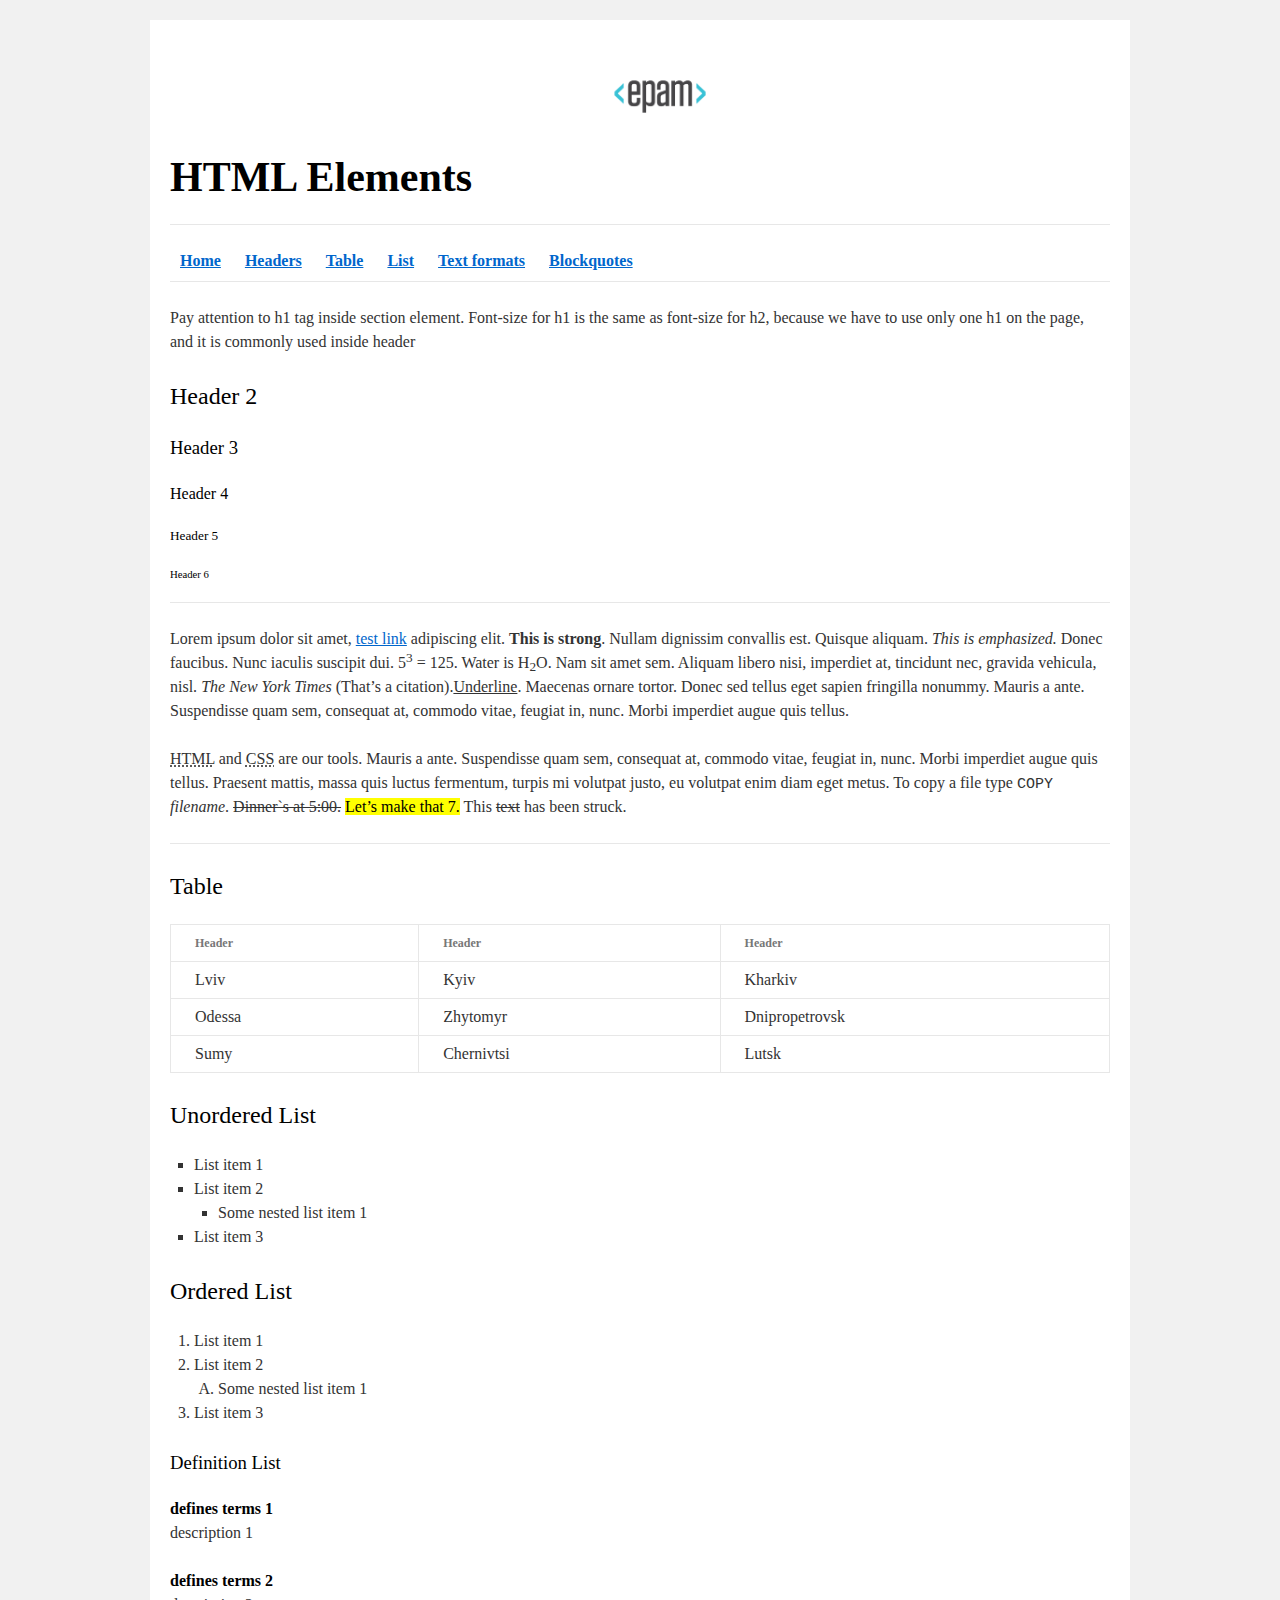
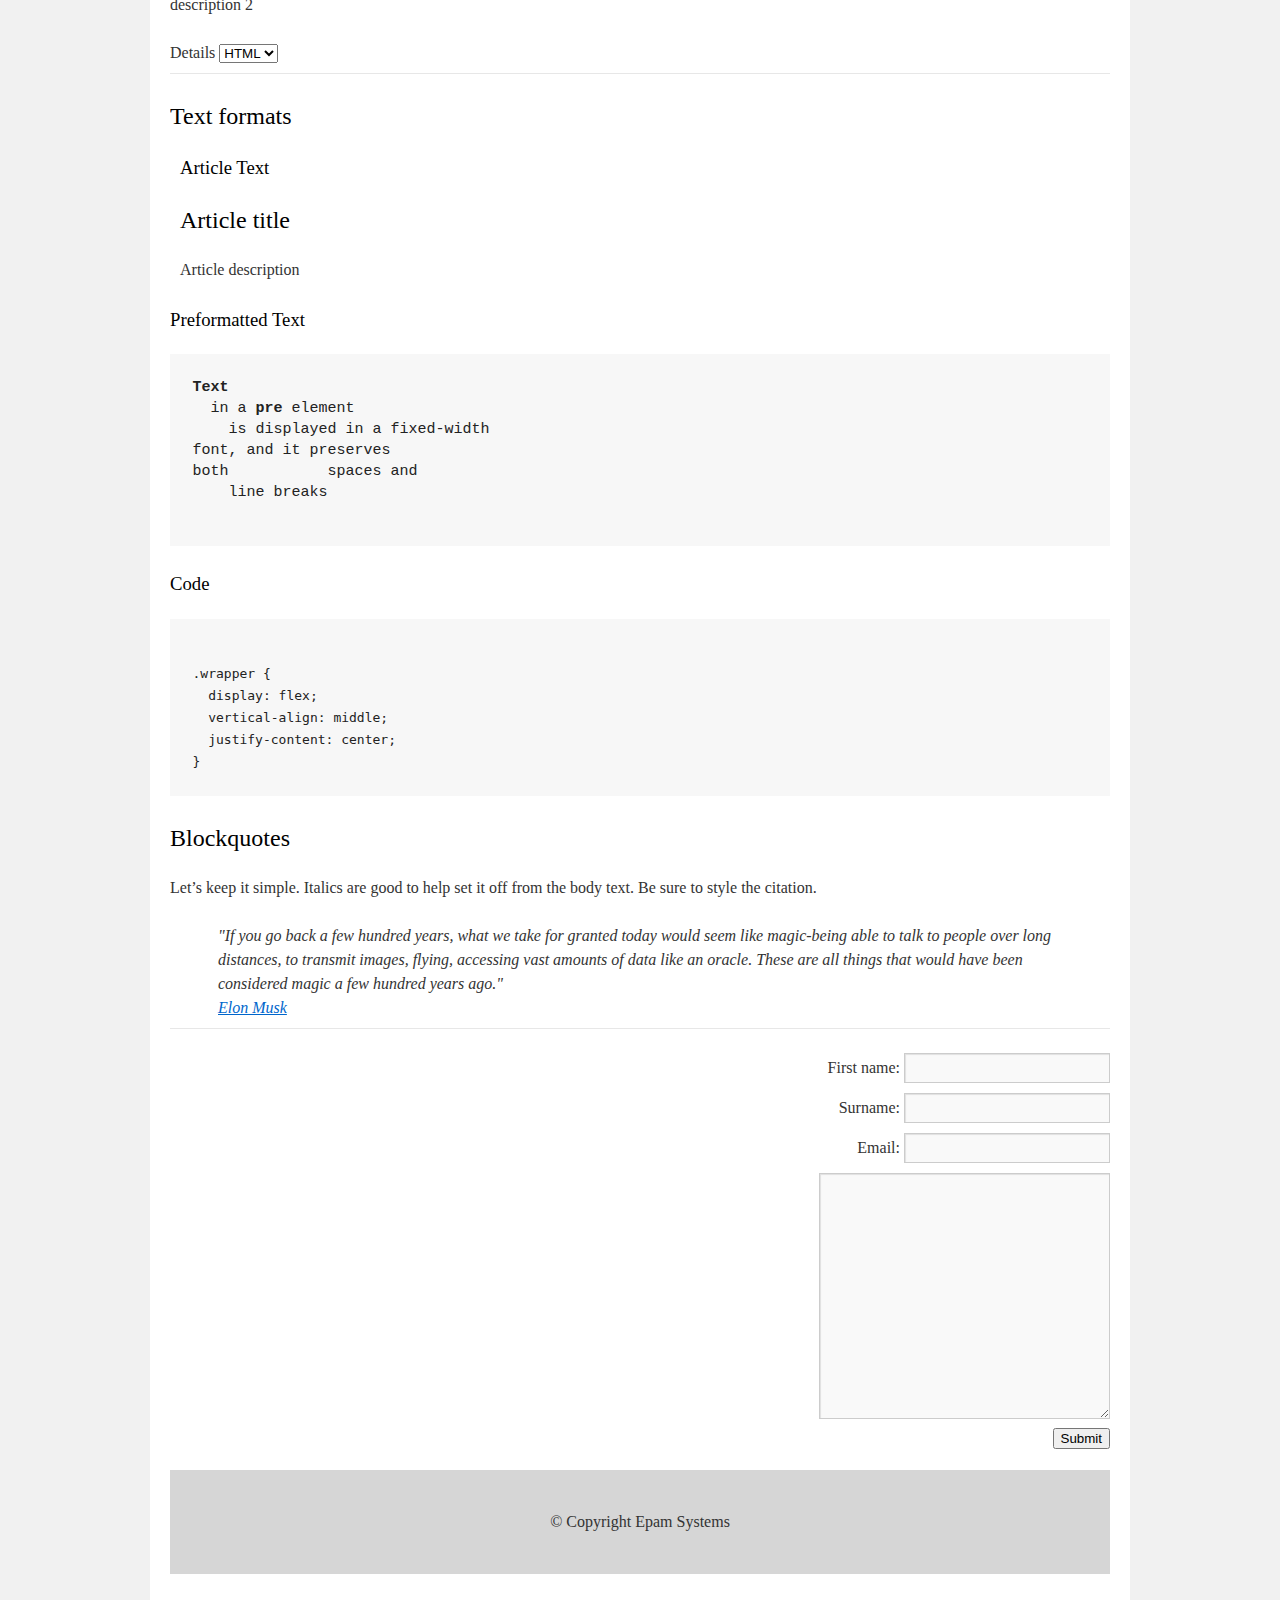
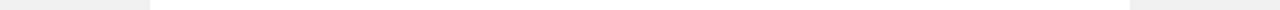
<file: FLX_homework_1/homework/index.html>
<!DOCTYPE html>
<html lang="en">

<head>
  <meta charset="utf-8">
  <title>HTML Basics</title>
  <link rel="stylesheet" href="style.css">
</head>

<body>
  <div id="wrapper">
    <div id="main">
      <div id="container">
        <div id="content" role="main">
          <header>
            <img src="logo.png" alt="logo">
            <section>
              <h1><b><big>HTML Elements</big></b></h1>
              <hr>
              <nav id="home">
                <a href='#home'><b>Home</b></a>
                <a href='#headers'><b>Headers</b></a>
                <a href='#table'><b>Table</b></a>
                <a href='#list'><b>List</b></a>
                <a href='#formats'><b>Text formats</b></a>
                <a href='#blockquotes'><b>Blockquotes</b></a>

              </nav>
              <hr>
              <p id="headers"> Pay attention to h1 tag inside section element. Font-size for h1 is the same as font-size
                for h2, because
                we have to use only one h1 on the page, and it is commonly used inside header </p>
              <h2>Header 2</h2>
              <h3>Header 3</h3>
              <h4>Header 4</h4>
              <h5>Header 5</h5>
              <h6>Header 6</h6>
              <hr>
            </section>
          </header>
          <main>
            <p>Lorem ipsum dolor sit amet, <a href="URL">test link</a> adipiscing elit. <b>This is strong</b>. Nullam
              dignissim convallis est. Quisque aliquam.<em> This is emphasized.</em> Donec faucibus. Nunc iaculis
              suscipit
              dui. 5<sup>3</sup> = 125. Water is H<sub>2</sub>O. Nam sit amet sem. Aliquam libero nisi, imperdiet at,
              tincidunt nec, gravida vehicula, nisl. <em>The New York Times</em> (That’s a citation).<u>Underline</u>.
              Maecenas ornare tortor. Donec sed tellus eget sapien fringilla nonummy. Mauris a ante. Suspendisse quam
              sem,
              consequat at, commodo vitae, feugiat in, nunc. Morbi imperdiet augue quis tellus.</p>
            <p><abbr title="HTML">HTML</abbr> and <abbr title="CSS">CSS</abbr> are our tools. Mauris a ante. Suspendisse
              quam sem, consequat at, commodo vitae, feugiat in, nunc. Morbi imperdiet augue quis tellus. Praesent
              mattis,
              massa quis luctus fermentum, turpis mi volutpat justo, eu volutpat enim diam eget metus. To copy a file
              type
              <kbd>COPY</kbd> <em>filename</em>.
              <del>Dinner`s at 5:00.</del>
              <mark>Let’s make that 7.</mark>
              This
              <del>text</del>
              has been struck.
            </p>
            <hr>
            <h2 id="table">Table</h2>
            <table>
              <thead>
              <tr>
                <th>Header</th>
                <th>Header</th>
                <th>Header</th>
              </tr>
              </thead>
              <tbody>
              <tr>
                <td>Lviv</td>
                <td>Kyiv</td>
                <td>Kharkiv</td>
              </tr>
              <tr>
                <td>Odessa</td>
                <td>Zhytomyr</td>
                <td>Dnipropetrovsk</td>
              </tr>
              <tr>
                <td>Sumy</td>
                <td>Chernivtsi</td>
                <td>Lutsk</td>
              </tr>
              </tbody>
            </table>
            <h2 id="list">Unordered List</h2>
            <ul>
              <li>List item 1</li>
              <li>List item 2
                <ul>
                  <li>Some nested list item 1</li>
                </ul>
              </li>
              <li>List item 3</li>
            </ul>
            <h2>Ordered List</h2>
            <ol>
              <li> List item 1</li>
              <li> List item 2
                <ol type="A">
                  <li>Some nested list item 1</li>
                </ol>
              </li>
              <li> List item 3</li>
            </ol>
            <h3>Definition List</h3>
            <dl>
              <dt>defines terms 1</dt>
              <dd>description 1</dd>
              <dt>defines terms 2</dt>
              <dd>description 2</dd>
            </dl>


            <span> Details </span>
            <select>
              <option value="HTML">HTML</option>
              <option value="CSS">CSS</option>
              <option value="JS">JS</option>
            </select>
            <hr>
            <section>
            <h2 id="formats">Text formats</h2>
            <article>
              <h3>Article Text</h3>
              <h2>Article title</h2>
              <p>Article description</p>
            </article>
            <h3>Preformatted Text</h3>
            <pre><b>Text</b>
  in a <b>pre</b> element
    is displayed in a fixed-width
font, and it preserves
both           spaces and
    line breaks
          </pre>

            <h3>Code</h3>
            <pre><code>
.wrapper {
  display: flex;
  vertical-align: middle;
  justify-content: center;
}              </code></pre>
            </section>
            <h2 id="blockquotes">Blockquotes</h2>
            <p>Let’s keep it simple. Italics are good to help set it off from the body text. Be sure to style the
              citation.</p>
            <blockquote>"If you go back a few hundred years, what we take for granted today would seem like magic-being
              able to talk to people over long distances, to transmit images, flying, accessing vast amounts of data
              like
              an oracle. These are all things that would have been considered magic a few hundred years ago."
              <br> <a href="#">Elon Musk</a>
            </blockquote>
            <hr>
          </main>
          <form>
            <label>First name:</label>
            <input type="text"/>
            <br>
            <label>Surname:</label>
            <input type="text"/>
            <br>
            <label>Email:</label>
            <input type="email"/>
            <br>
            <textarea cols="30" rows="10"></textarea>
            <br>
            <button type="submit" value="Submit">Submit</button>
          </form>
          <footer>© Copyright Epam Systems</footer>
</div>
</div>
</div>
</div>
</body>

</html>
</file>
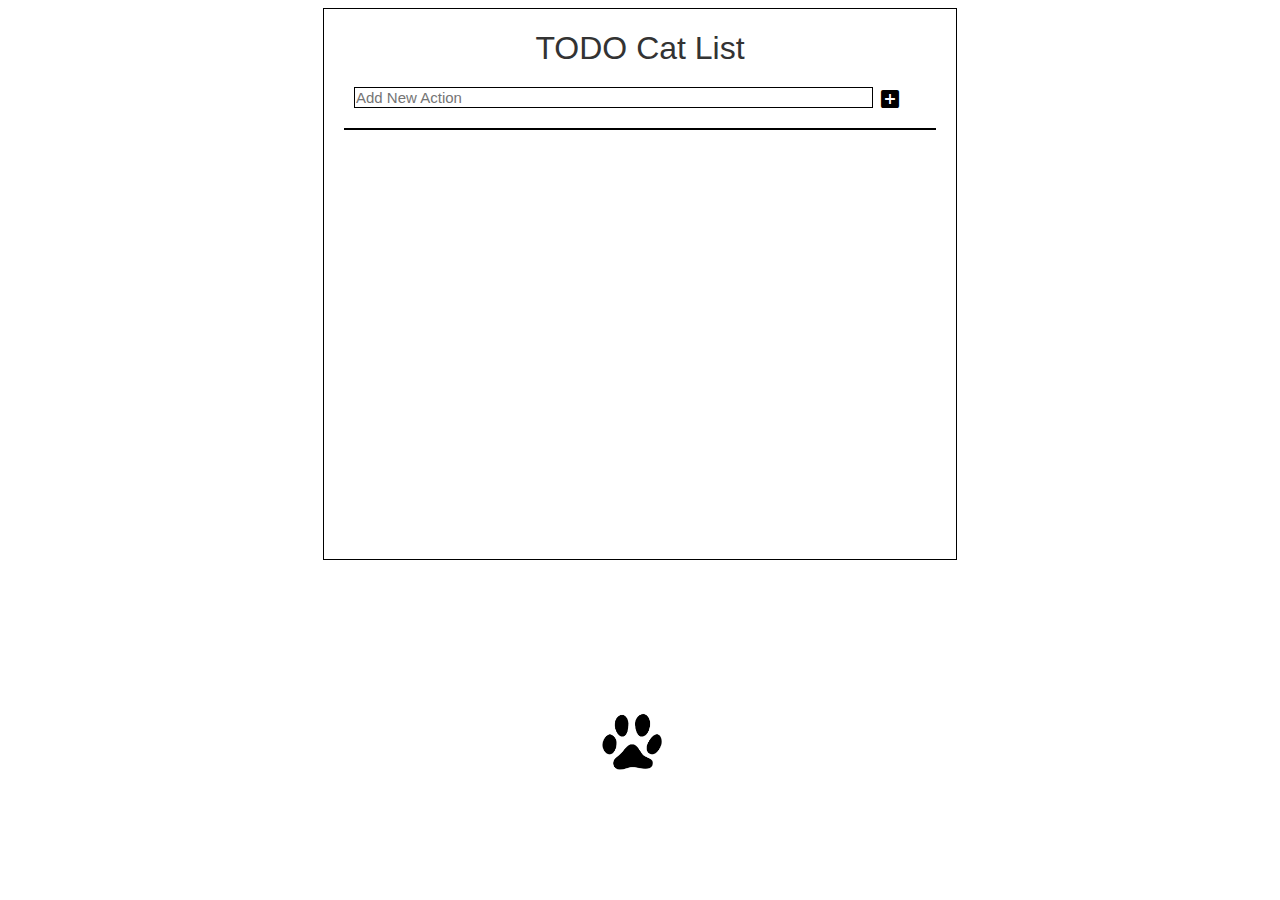
<file: FLX_homework_11/homework/index.html>
<!DOCTYPE html>
<html lang="en">
<head>
    <meta charset="UTF-8">
    <title>Homework 11 - TODO Cat List</title>
    <link rel="stylesheet" href="./assets/material-icons/material-icons.css">
    <link rel="stylesheet" href="./assets/styles.css">
</head>
<body>
<div id="root"></div>
<div class="wrapper">

    <header id="header">
        <h1>TODO Cat List</h1>

    </header>

    <main>

        <section class="secondHeader">
        <input id="input" type="text" placeholder="Add New Action" class="field-todo">
        <button onclick="newItem()" class="btn" id="addBtn"><i class="material-icons" >add_box</i></button>
        </section>

<div>
        <ul id="todo-list">


        </ul>
</div>
        <div class="img">
            <img src="assets/img/cat.png" alt="">
        </div>
    </main>
</div>
<script src="./src/app.js"></script>
</body>
</html>
</file>
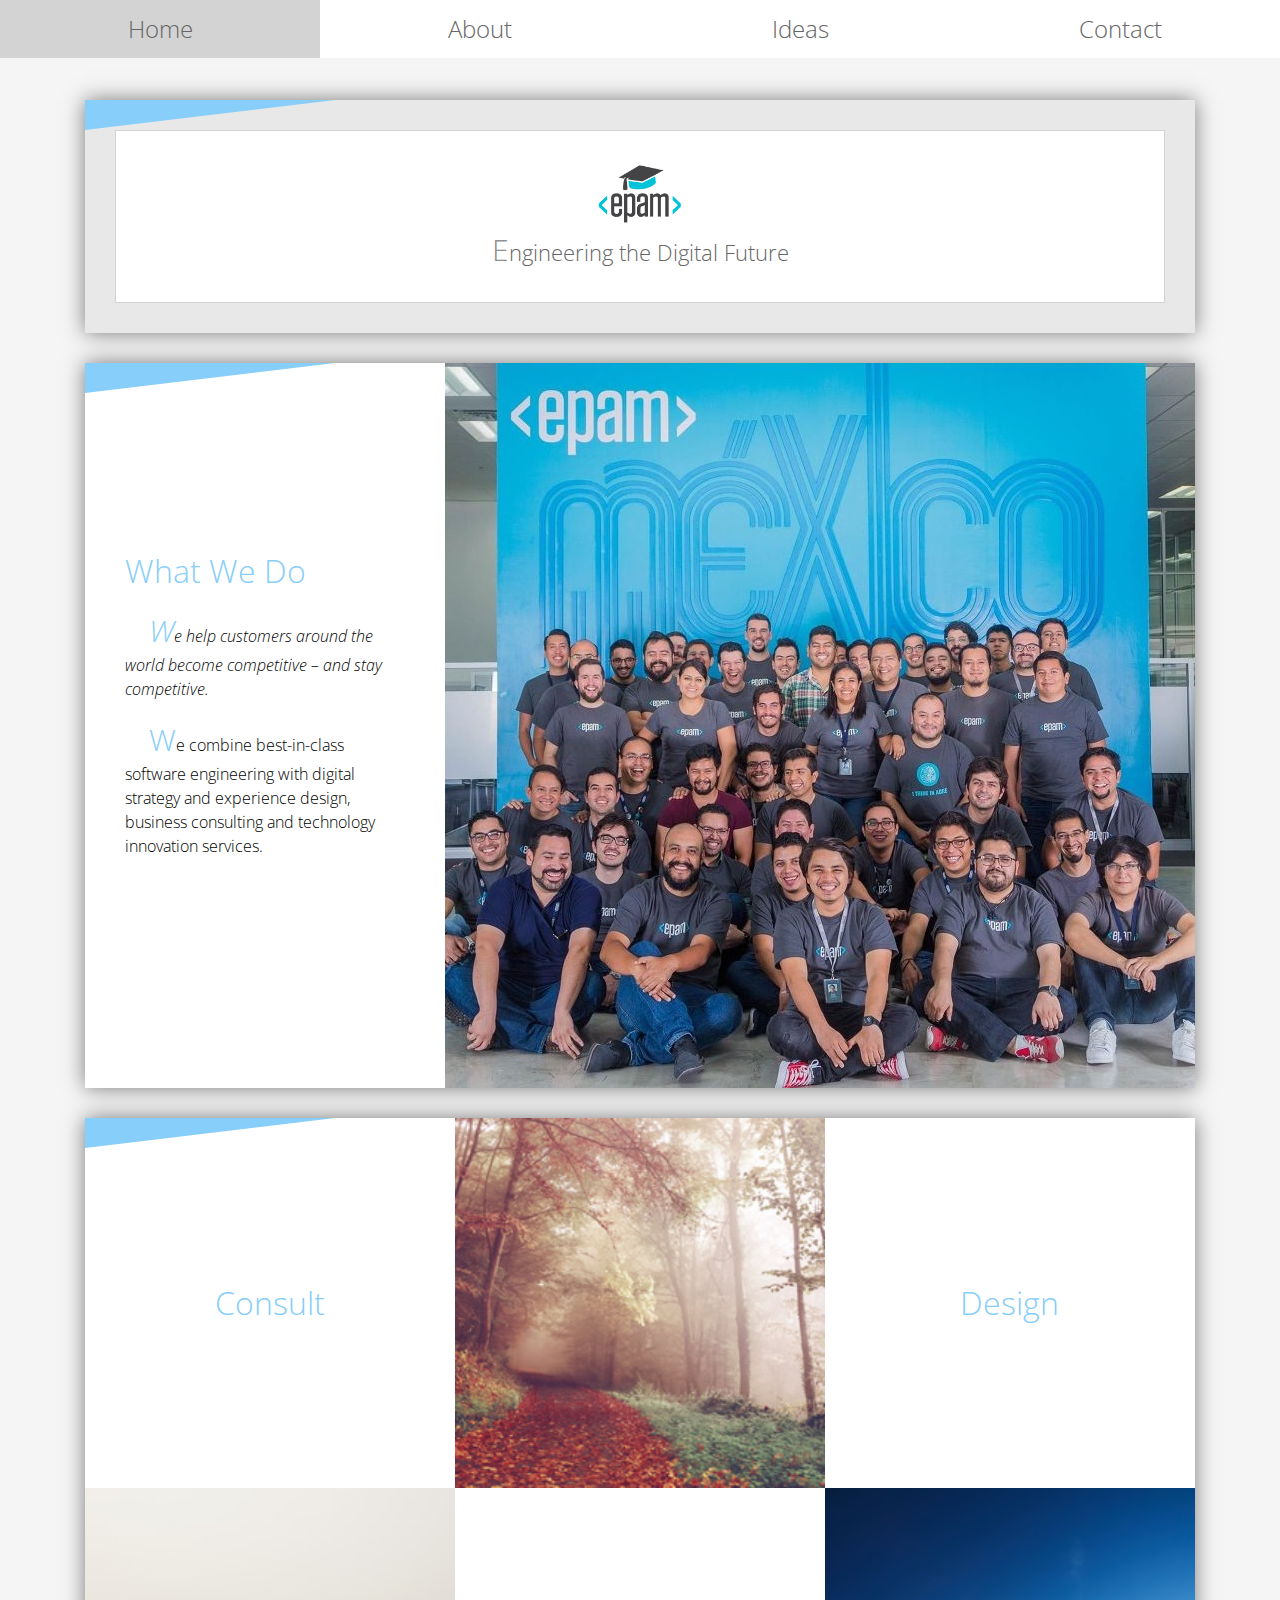
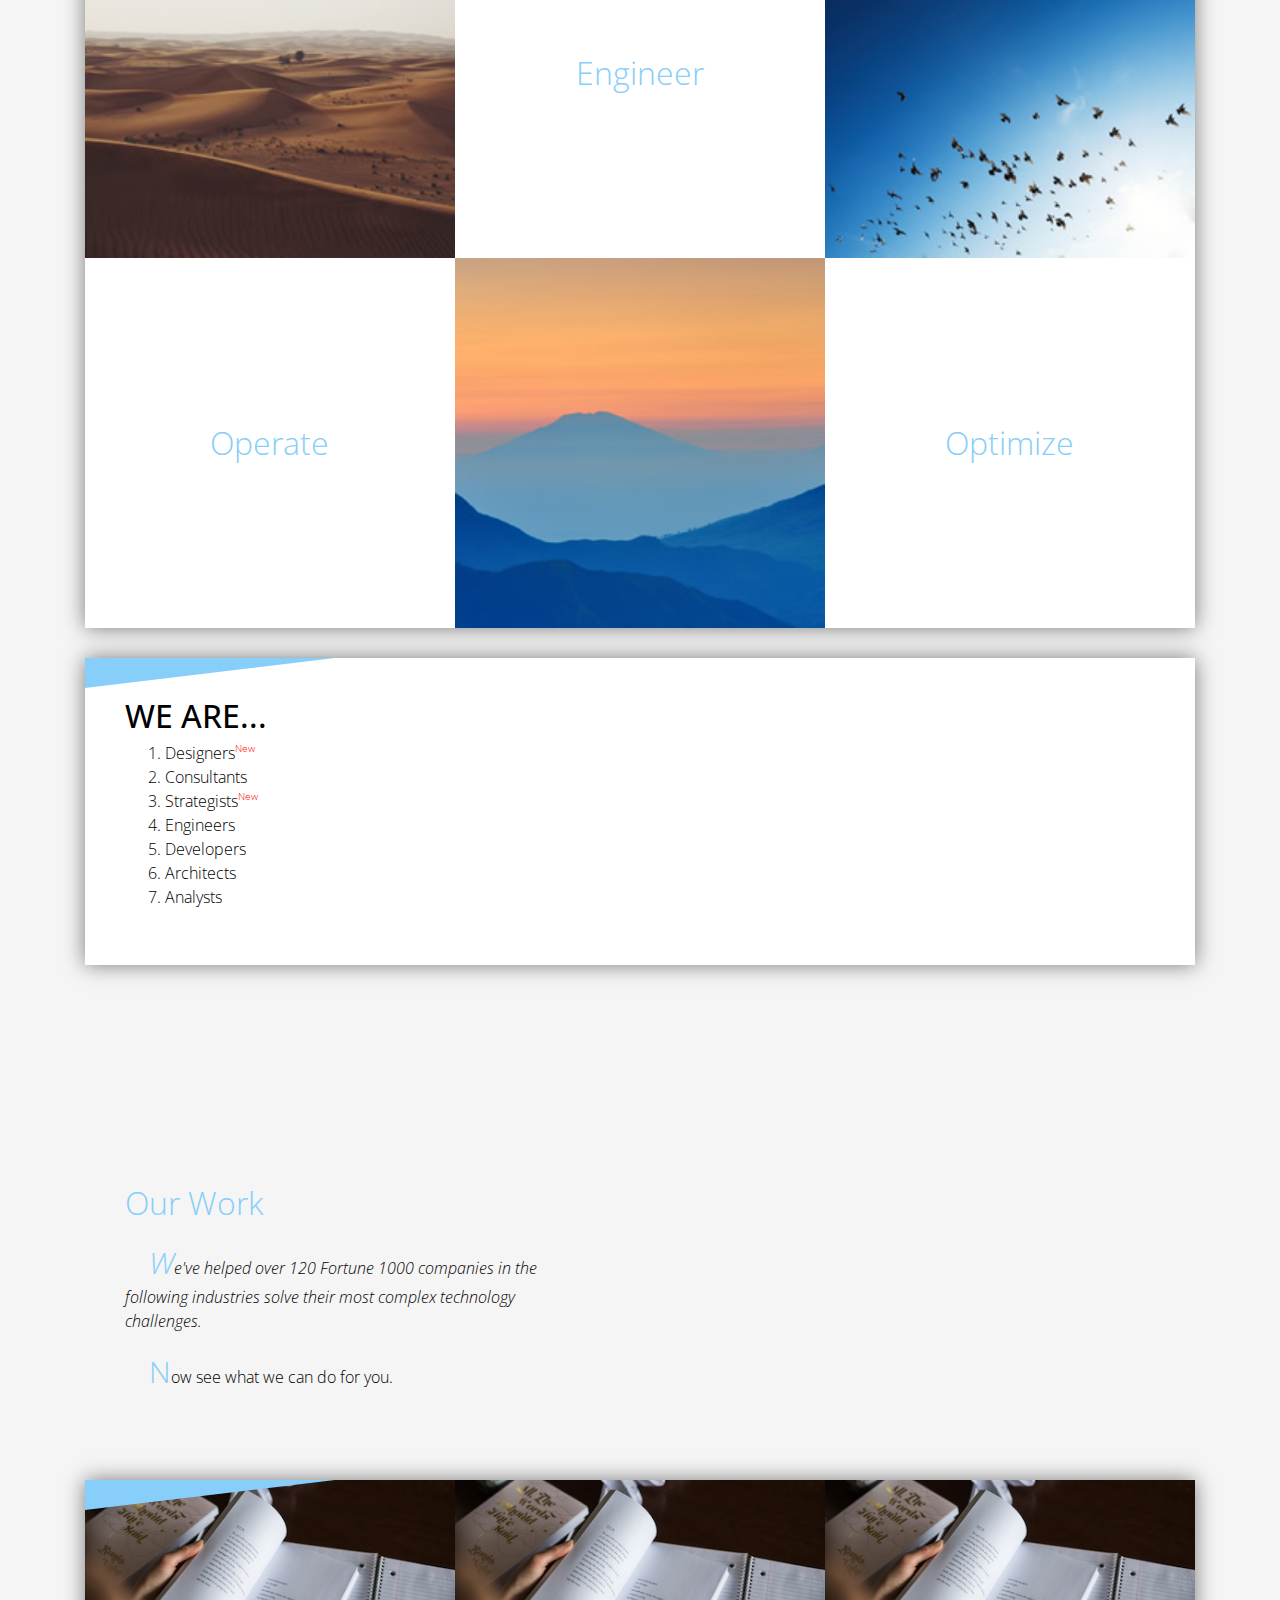
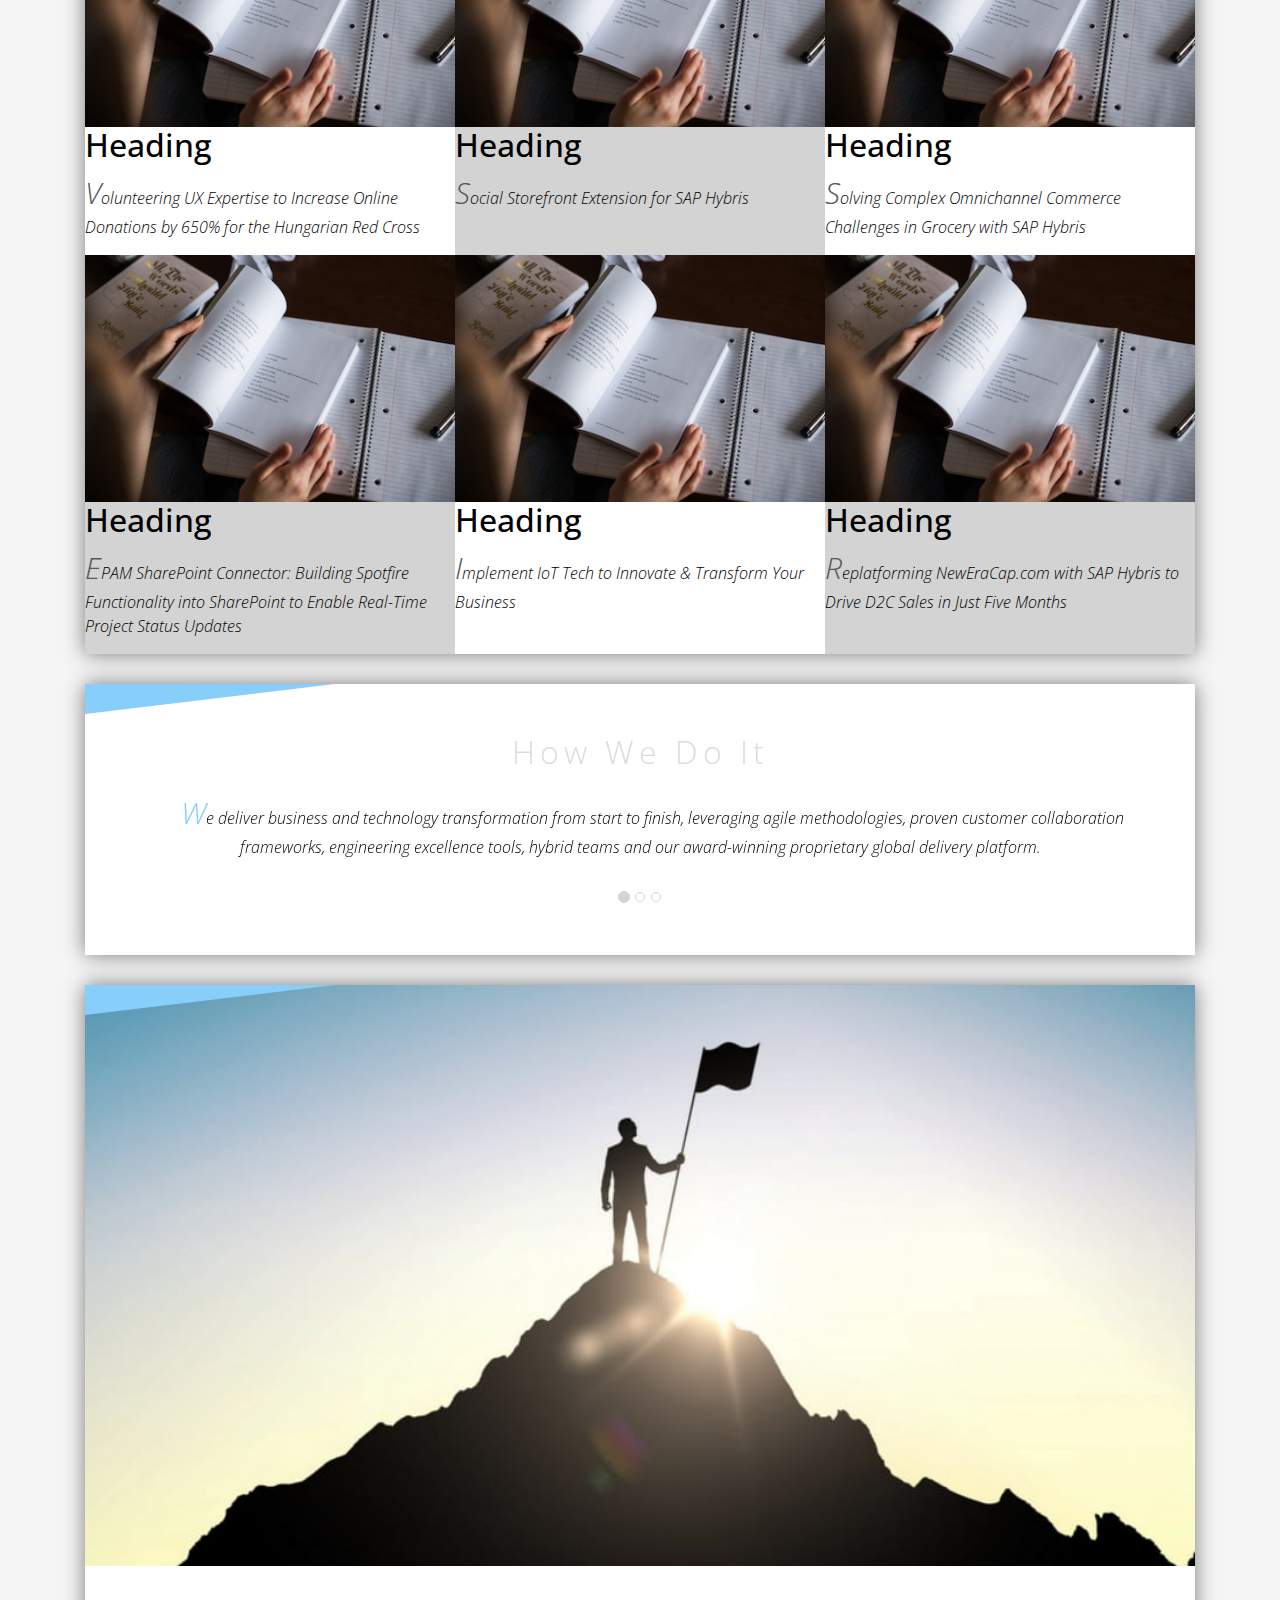
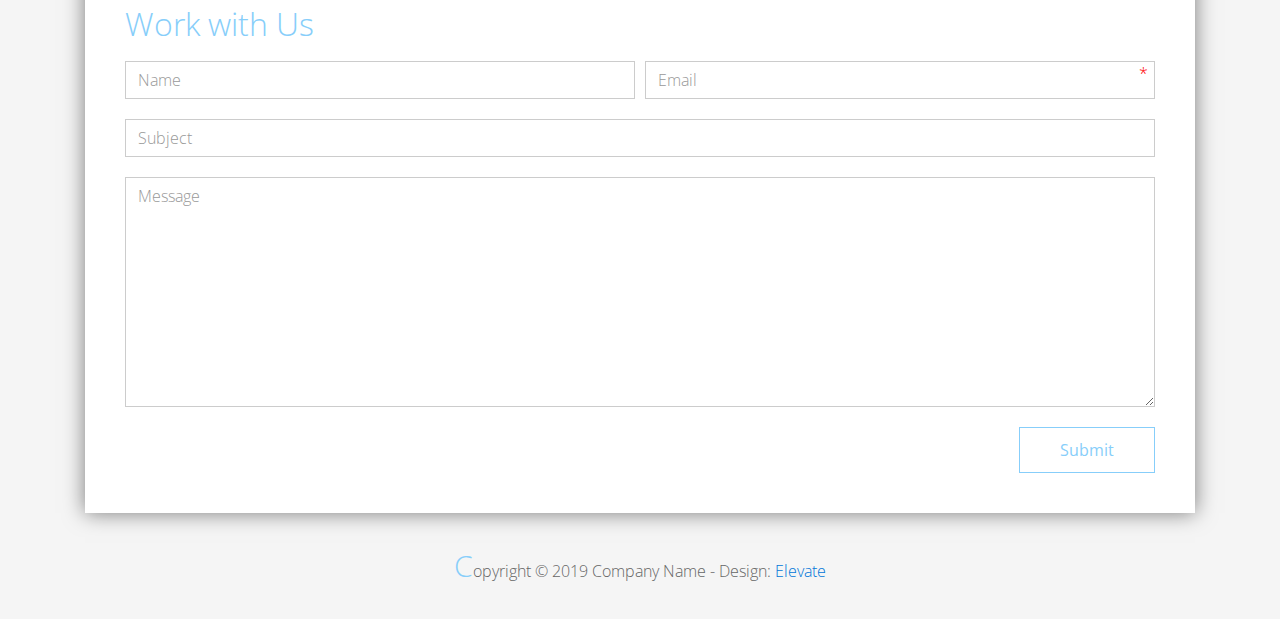
<file: FLX_homework_2/homework/index.html>
<!DOCTYPE html>
<html lang="en">
<head>
  <meta charset="utf-8">
  <meta http-equiv="X-UA-Compatible" content="IE=edge">
  <meta name="viewport" content="width=device-width, initial-scale=1">

  <title>CSS Basics HW</title>



  <!-- load stylesheets -->
  <link rel="stylesheet" href="http://fonts.googleapis.com/css?family=Open+Sans:300,400">
  <!-- Google web font "Open Sans" -->
  <link rel="stylesheet" href="css/bootstrap.min.css">
  <!-- Bootstrap style -->
  <link rel="stylesheet" href="css/general.css">
  <link rel="stylesheet" href="css/style.css">
  <!-- Templatemo style -->
</head>

<body>
<div class="container">

  <div class="tm-sidebar">
    <nav class="tm-main-nav">
      <ul>
        <li class="tm-nav-item"><a href="#home" class="tm-nav-item-link">Home</a></li>
        <li class="tm-nav-item"><a href="#about" class="tm-nav-item-link">About</a></li>
        <li class="tm-nav-item"><a href="#ideas" class="tm-nav-item-link">Ideas</a></li>
        <li class="tm-nav-item"><a href="#contact" class="tm-nav-item-link">Contact</a></li>
      </ul>
    </nav>
  </div>

  <div class="tm-main-content">

    <div id="home" class="tm-content-box tm-content-header margin-b-10">
      <div class="tm-banner">
        <div class="tm-banner-inner">
          <img src="img/epam_logo.png" width="100" alt="">
          <p class="tm-banner-text">Engineering the Digital Future</p>
        </div>
      </div>
    </div>

    <section>
      <div class="tm-content-box flex-2-col">

        <div class="padding-medium flex-item tm-team-description-container flex-item">
          <h2 class="tm-section-title">What We Do</h2>
          <p class="tm-section-description">We help customers around the world become competitive – and stay competitive.</p>
          <p class="tm-section-description"> We combine best-in-class software engineering with digital strategy and experience design, business consulting and technology innovation services.</p>
        </div>
        <div class="flex-item">
          <img src="img/epam-mexico.jpg" alt="epam-mexico">
        </div>

      </div>

      <div id="about" class="tm-content-box">

        <ul class="boxes gallery-container">
          <li class="box box-bg">
            <h2 class="tm-section-title tm-section-title-box tm-box-bg-title">Consult</h2>
          </li>
          <li class="box">
            <a href="img/idea-large-01.jpg">
              <img src="img/idea-01.jpg" alt="Image" class="img-fluid thumbnail box-img">
            </a>
          </li>
          <li class="box box-bg">
            <h2 class="tm-section-title tm-section-title-box tm-box-bg-title">Design</h2>
          </li>
          <li class="box">
            <a href="img/idea-large-02.jpg">
              <img src="img/idea-02.jpg" alt="Image" class="img-fluid thumbnail box-img">
            </a>
          </li>
          <li class="box box-bg">
            <h2 class="tm-section-title tm-section-title-box tm-box-bg-title">Engineer</h2>
          </li>
          <li class="box">
            <a href="img/idea-large-03.jpg">
              <img src="img/idea-03.jpg" alt="Image" class="img-fluid thumbnail box-img">
            </a>
          </li>
          <li class="box box-bg">
            <h2 class="tm-section-title tm-section-title-box tm-box-bg-title">Operate</h2>
          </li>
          <li class="box">
            <a href="img/idea-large-04.jpg">
              <img src="img/idea-04.jpg" alt="Image" class="img-fluid thumbnail box-img">
            </a>
          </li>
          <li class="box box-bg">
            <h2 class="tm-section-title tm-section-title-box tm-box-bg-title">Optimize</h2>
          </li>
        </ul>

      </div>

    </section>

    <!-- slider -->
    <section class="heading tm-content-box">
      <div class="padding-medium">
        <h2> WE ARE...</h2>
        <ol>
          <li><a href="index.html" class="text">Designers</a></li>
          <li><a href="index.html">Consultants</a></li>
          <li><a href="#" class="text">Strategists</a></li>
          <li><a href="#">Engineers</a></li>
          <li><a href="#">Developers</a></li>
          <li><a href="#">Architects</a></li>
          <li><a href="#">Analysts</a></li>
        </ol>
      </div>
    </section>

    <section class="blocks">
      <div class="padding-medium flex-item tm-team-description-container">
        <h2 class="tm-section-title">Our Work</h2>
        <p class="tm-section-description">We've helped over 120 Fortune 1000 companies in the following industries solve their most complex technology challenges. </p>
        <p class="tm-section-description"> Now see what we can do for you.</p>
      </div>
      <div class="tm-content-box flex-2-col">
      </div>
      <div  class="tm-content-box">
        <ul class="boxes gallery-container">
          <li class="box box-work">
            <img src="img/study.jpeg" alt="Image" class="img-fluid">
            <div>
              <h2>Heading</h2>
              <p>Volunteering UX Expertise to Increase Online Donations by 650% for the Hungarian Red Cross</p>
            </div>
          </li>
          <li class="box box-work">
            <img src="img/study.jpeg" alt="Image" class="img-fluid">
            <div>
              <h2>Heading</h2>
              <p>Social Storefront Extension for SAP Hybris</p>
            </div>
          </li>
          <li class="box box-work">
            <img src="img/study.jpeg" alt="Image" class="img-fluid">
            <div>
              <h2>Heading</h2>
              <p>Solving Complex Omnichannel Commerce Challenges in Grocery with SAP Hybris</p>
            </div>
          </li>
          <li class="box box-work">
            <img src="img/study.jpeg" alt="Image" class="img-fluid">
            <div>
              <h2>Heading</h2>
              <p>EPAM SharePoint Connector: Building Spotfire Functionality into SharePoint to Enable Real-Time Project Status Updates</p>
            </div>
          </li>
          <li class="box box-work">
            <img src="img/study.jpeg" alt="Image" class="img-fluid">
            <div>
              <h2>Heading</h2>
              <p>Implement IoT Tech to Innovate &amp; Transform Your Business</p>
            </div>
          </li>
          <li class="box box-work">
            <img src="img/study.jpeg" alt="Image" class="img-fluid">
            <div>
              <h2>Heading</h2>
              <p>Replatforming NewEraCap.com with SAP Hybris to Drive D2C Sales in Just Five Months</p>
            </div>
          </li>
        </ul>

      </div>
    </section>

    <section id="ideas">
      <div id="tmCarousel" class="carousel slide tm-content-box" data-ride="carousel">

        <ol class="carousel-indicators">
          <li data-target="#tmCarousel" data-slide-to="0" class="active"></li>
          <li data-target="#tmCarousel" data-slide-to="1" class=""></li>
          <li data-target="#tmCarousel" data-slide-to="2" class=""></li>
        </ol>

        <div class="carousel-inner" role="listbox">

          <div class="carousel-item active">
            <div class="carousel-content">
              <div class="flex-item">
                <h2 class="tm-section-title" >How We Do It</h2>
                <p class="tm-section-description carousel-description">We deliver business and technology transformation from start to finish, leveraging agile methodologies, proven customer collaboration frameworks, engineering excellence tools, hybrid teams and our award-winning proprietary global delivery platform.</p>
              </div>
            </div>
          </div>

          <div class="carousel-item">
            <div class="carousel-content">
              <div class="flex-item">
                <h2 class="tm-section-title">Our Clients</h2>
                <p class="tm-section-description carousel-description">Lorem ipsum dolor sit amet,
                  consectetur adipiscing elit. Quisque vel nisi pharetra nibh varius pharetra ac
                  sagittis nisi. Etiam pharetra vestibulum hendrerit. Pellentesque interdum metus
                  sed massa rutrum.</p>
              </div>
            </div>
          </div>

          <div class="carousel-item">
            <div class="carousel-content">
              <div class="flex-item">
                <h2 class="tm-section-title">Our Projects</h2>
                <p class="tm-section-description carousel-description">Donec ex libero, fringilla
                  vitae purus sit amet, rhoncus pharetra lorem. Pellentesque id sem id lacus
                  ultricies vehicula. Aliquam rutrum mi non. Pellentesque interdum metus sed massa
                  rutrum.</p>
              </div>
            </div>
          </div>

        </div>

      </div>
    </section>

    <section class="tm-content-box">
      <img src="img/contact-us.jpg" alt="Contact image" class="img-fluid img-contact-us">

      <div id="contact" class="padding-medium">
        <h2 class="tm-section-title">Work with Us</h2>
        <form action="#contact" method="get" class="contact-form">

          <div class="form-group col-xs-12 col-sm-12 col-md-6 col-lg-6 form-group-2-col-left">
            <input type="text" id="contact_name" name="contact_name" class="form-control"
                   placeholder="Name" required/>
          </div>
          <div class="form-group col-xs-12 col-sm-12 col-md-6 col-lg-6 form-group-2-col-right mandatory-field">
            <input type="email" id="contact_email" name="contact_email" class="form-control"
                   placeholder="Email" required/>
          </div>
          <div class="form-group">
            <input type="text" id="contact_subject" name="contact_subject" class="form-control"
                   placeholder="Subject" required/>
          </div>
          <div class="form-group">
            <textarea id="contact_message" name="contact_message" class="form-control" rows="9"
                      placeholder="Message" required></textarea>
          </div>

          <button type="submit" class="btn btn-primary submit-btn">Submit</button>

        </form>
      </div>
    </section>

    <footer class="tm-footer">
      <p class="text-xs-center">Copyright &copy; 2019 Company Name

        - Design: <a rel="nofollow" href="http://www.templatemo.com/tm-481-elevate"
                     target="_parent">Elevate</a></p>
    </footer>

  </div>

</div>

</body>
</html>
</file>
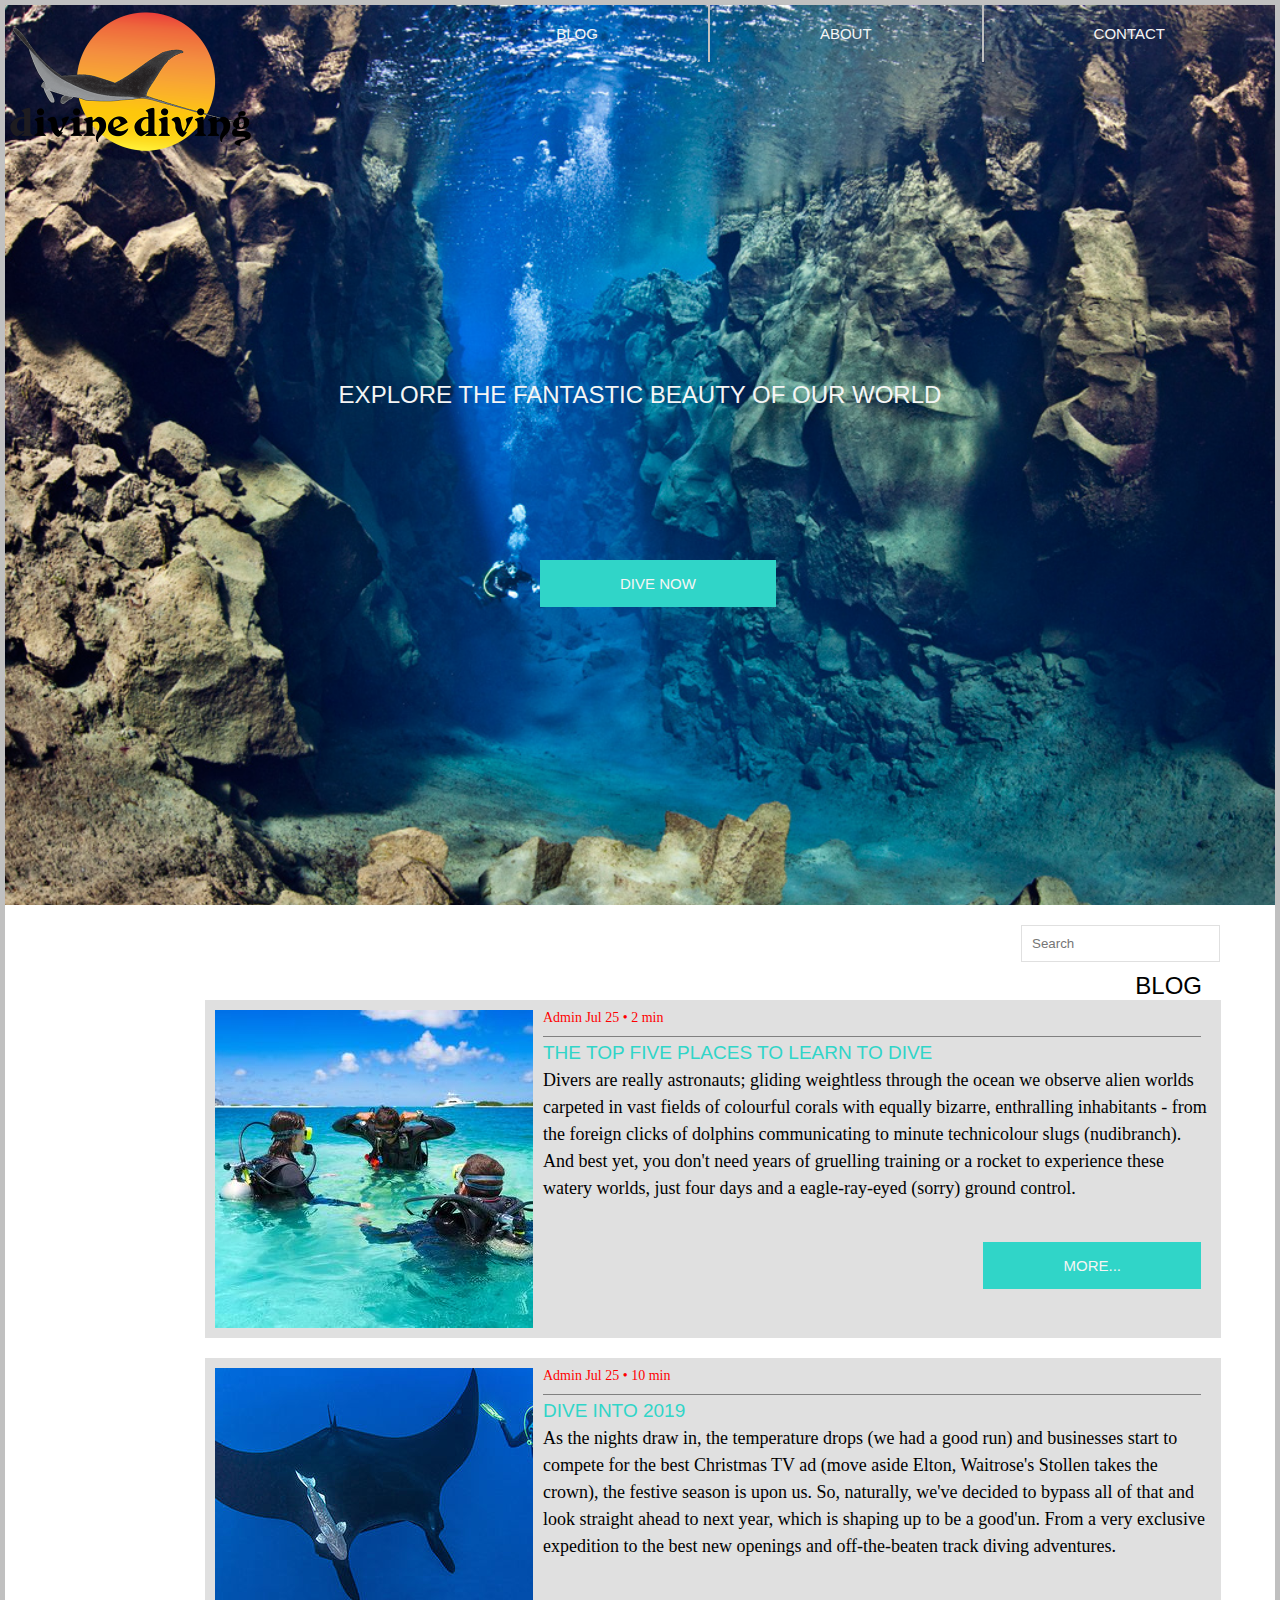
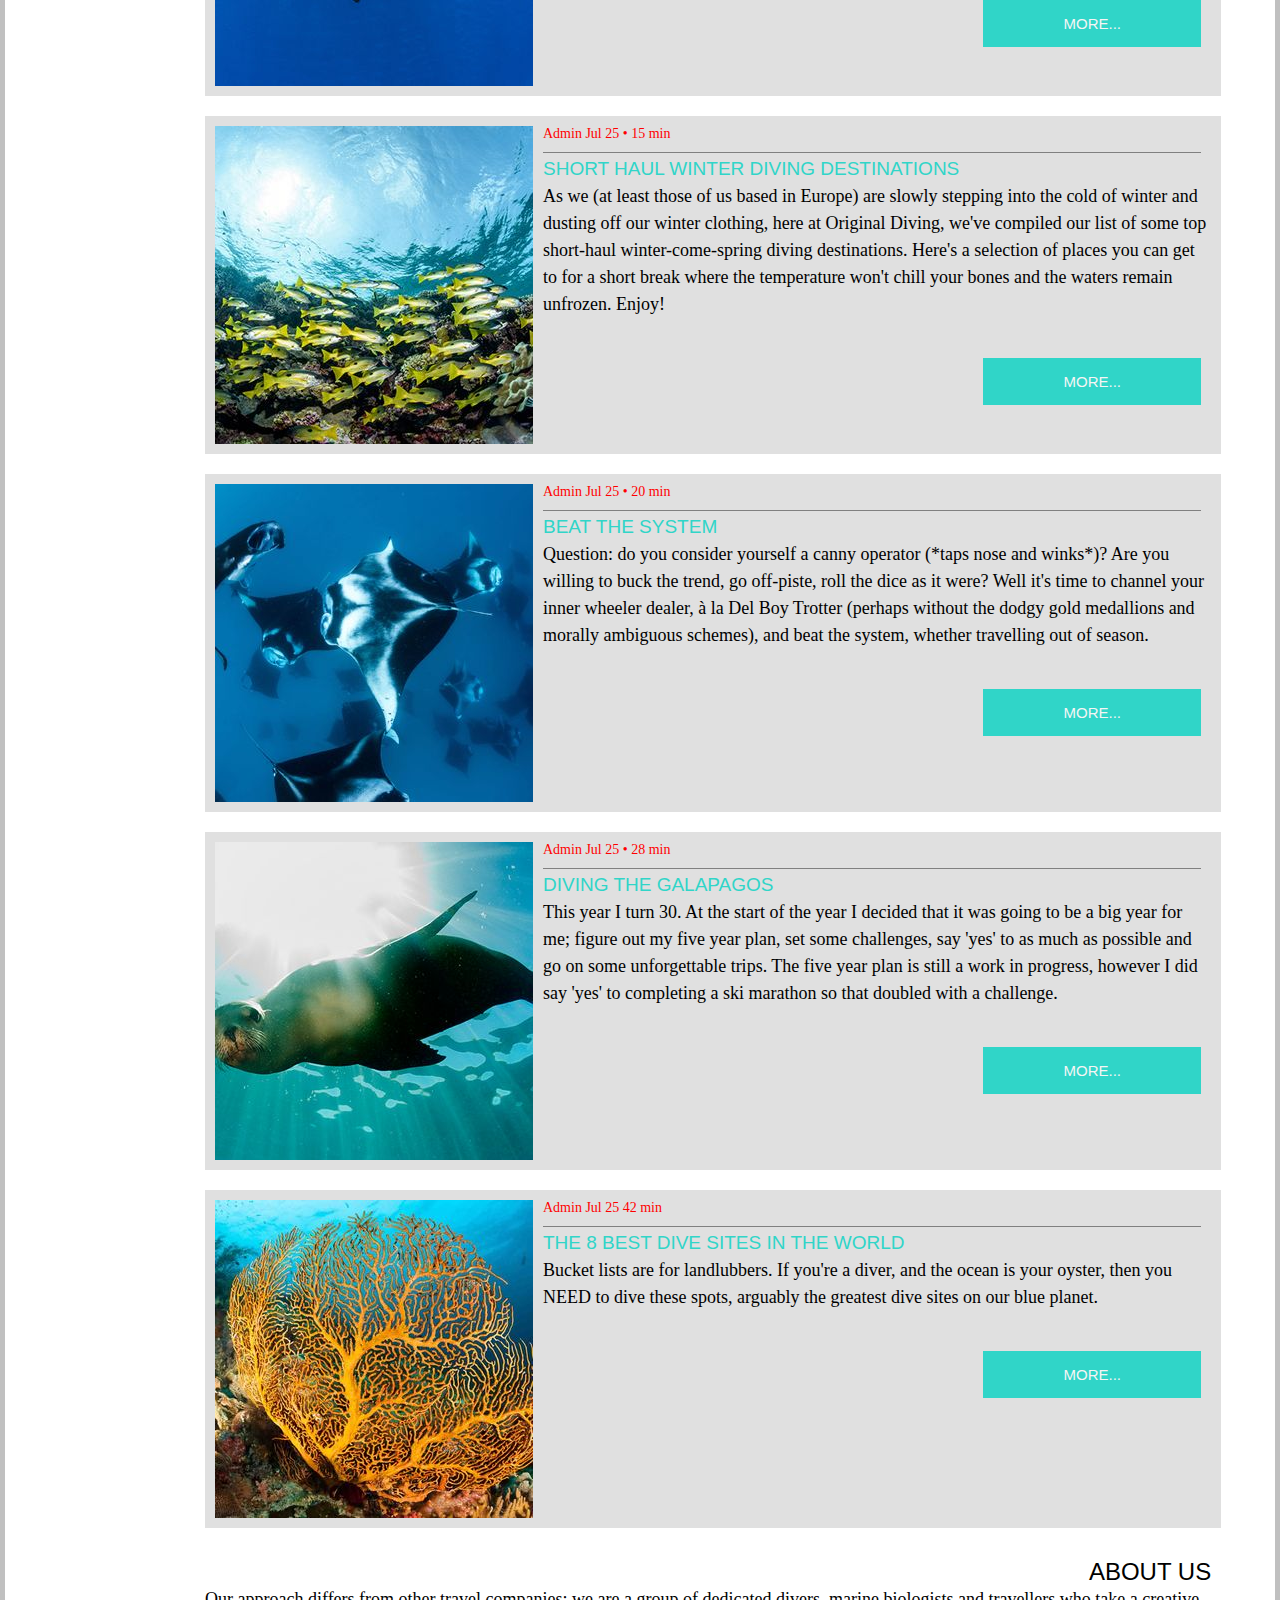
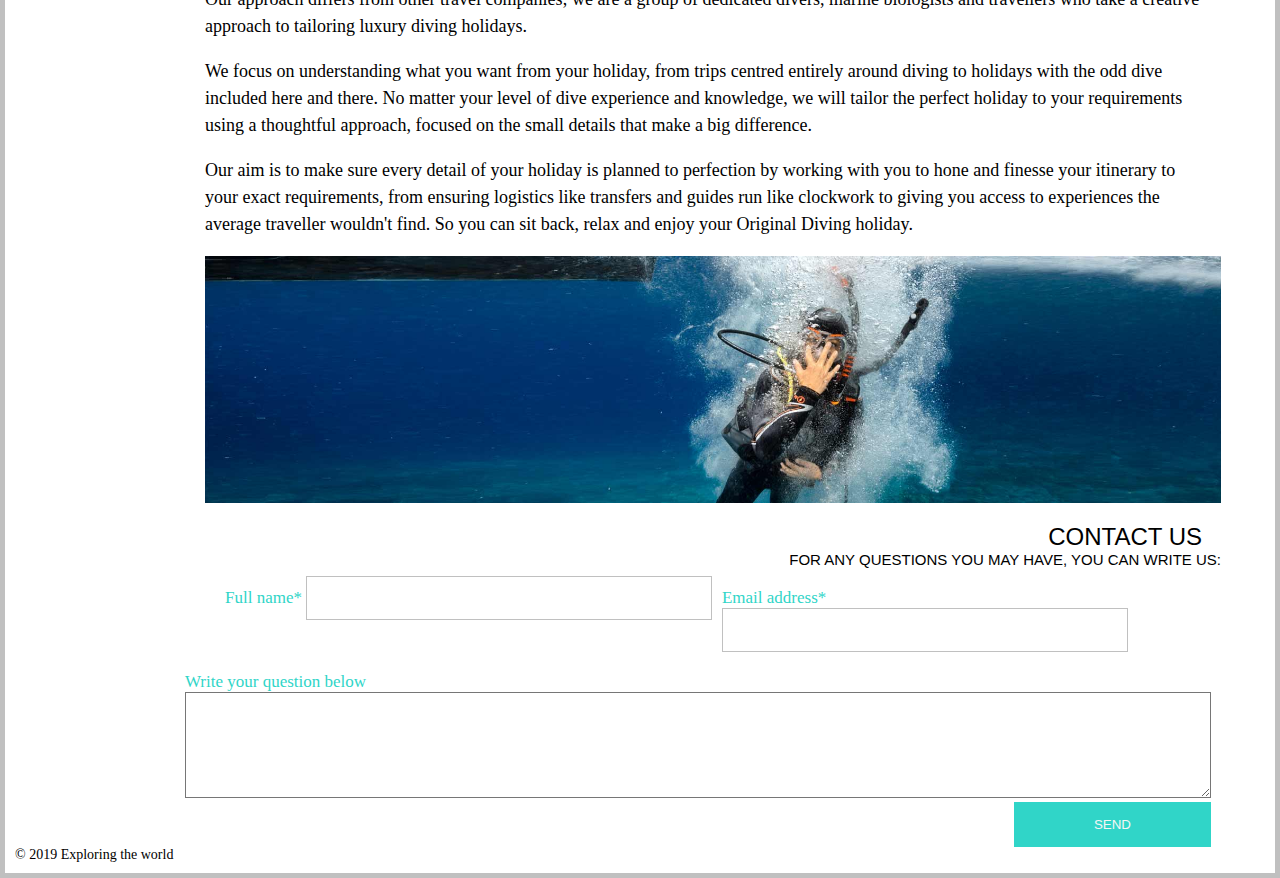
<file: FLX_homework_3/homework/index.html>
<!DOCTYPE html>
<html lang="en">

  <head>
    <meta charset="UTF-8">
    <meta name="viewport" content="width=device-width, initial-scale=1.0">
    <meta http-equiv="X-UA-Compatible" content="ie=edge">

    <!-- Styles should be switched here: -->

    <link rel="stylesheet" type="text/css" href="css/style1.css">
     <!--<link rel="stylesheet" type="text/css" href="css/style2.css">-->

    <title>Explore the world of ocean</title>
  </head>

  <body>
    <div class="main-wrapper">
      <header>
        <div class="top-wrapper">
          <div class="logo">
            <img src="img/logo.png" alt="">
          </div>

          <nav>
            <a role="button" href="#list" target="_self">Blog</a>
            <a role="button" href="#about" target="_self">About</a>
            <a role="button" href="#contact" target="_self">Contact</a>
          </nav>
        </div>
        <section>
          <h1>
            Explore the fantastic beauty of our world
          </h1>
          <a class="btn btn-top" href="#list" target="_self">Dive now</a>
        </section>
      </header>
      <main>
        <div class="toolbar">
          <input type="text" placeholder="Search">
        </div>
        <section class="post-list" id="list">
          <h1>Blog</h1>
          <article>
            <img src="img/post-1.jpg" alt="">
            <div>
              <div class="post">
                <div class="post-description">
                  Admin Jul 25 &#8226; 2 min
                </div>
                <h3>The Top Five Places To Learn To Dive</h3>
                <p>
                  Divers are really astronauts; gliding weightless through the ocean we observe alien worlds carpeted
                  in
                  vast fields of colourful corals with equally bizarre, enthralling inhabitants - from the foreign
                  clicks
                  of dolphins communicating to minute technicolour slugs (nudibranch). And best yet, you don't need
                  years
                  of gruelling training or a rocket to experience these watery worlds, just four days and a
                  eagle-ray-eyed
                  (sorry) ground control.
                </p>
              </div>
              <button class="btn">More...</button>
            </div>
          </article>
          <article>
            <img src="img/post-2.jpg" alt="">
            <div>
              <div class="post">
                <div class="post-description">
                  Admin Jul 25 &#8226; 10 min
                </div>
                <h3>Dive Into 2019</h3>
                <p>
                  As the nights draw in, the temperature drops (we had a good run) and businesses start to compete for
                  the
                  best Christmas TV ad (move aside Elton, Waitrose's Stollen takes the crown), the festive season is
                  upon
                  us. So, naturally, we've decided to bypass all of that and look straight ahead to next year, which is
                  shaping up to be a good'un. From a very exclusive expedition to the best new openings and
                  off-the-beaten
                  track diving adventures.
                </p>
              </div>
              <button class="btn">More...</button>
            </div>
          </article>
          <article>
            <img src="img/post-3.jpg" alt="">
            <div>
              <div class="post">
                <div class="post-description">
                  Admin Jul 25 &#8226; 15 min
                </div>
                <h3>Short Haul Winter Diving Destinations</h3>
                <p>
                  As we (at least those of us based in Europe) are slowly stepping into the cold of winter and dusting
                  off
                  our winter clothing, here at Original Diving, we've compiled our list of some top short-haul
                  winter-come-spring diving destinations. Here's a selection of places you can get to for a short break
                  where the temperature won't chill your bones and the waters remain unfrozen. Enjoy!
                </p>
              </div>
              <button class="btn">More...</button>
            </div>
          </article>
          <article>
            <img src="img/post-4.jpg" alt="">
            <div>
              <div class="post">
                <div class="post-description">
                  Admin Jul 25 &#8226; 20 min
                </div>
                <h3>Beat the System</h3>
                <p>
                  Question: do you consider yourself a canny operator (*taps nose and winks*)? Are you willing to buck
                  the
                  trend, go off-piste, roll the dice as it were? Well it's time to channel your inner wheeler dealer, à
                  la
                  Del Boy Trotter (perhaps without the dodgy gold medallions and morally ambiguous schemes), and beat
                  the
                  system, whether travelling out of season.
                </p>
              </div>
              <button class="btn">More...</button>
            </div>
          </article>
          <article>
            <img src="img/post-5.jpg" alt="">
            <div>
              <div class="post">
                <div class="post-description">
                  Admin Jul 25 &#8226; 28 min
                </div>
                <h3>Diving The Galapagos</h3>
                <p>
                  This year I turn 30. At the start of the year I decided that it was going to be a big year for me;
                  figure out my five year plan, set some challenges, say 'yes' to as much as possible and go on some
                  unforgettable trips. The five year plan is still a work in progress, however I did say 'yes' to
                  completing a ski marathon so that doubled with a challenge.
                </p>
              </div>
              <button class="btn">More...</button>
            </div>
          </article>
          <article>
            <img src="img/post-6.jpg" alt="">
            <div>
              <div class="post">
                <div class="post-description">
                  Admin Jul 25 42 min
                </div>
                <h3>The 8 Best Dive Sites in the World</h3>
                <p>Bucket lists are for landlubbers. If you're a diver, and the ocean is your oyster, then you NEED to
                  dive
                  these spots, arguably the greatest dive sites on our blue planet.</p>
              </div>
              <button class="btn">More...</button>
            </div>
          </article>
        </section>

        <section class="about" id="about">
          <div>
            <h1>About Us</h1>
            <p>
              Our approach differs from other travel companies; we are a group of dedicated divers, marine biologists
              and
              travellers who take a creative approach to tailoring luxury diving holidays.
            </p>
            <p>
              We focus on understanding what you want from your holiday, from trips centred entirely around diving to
              holidays with the odd dive included here and there. No matter your level of dive experience and
              knowledge,
              we will tailor the perfect holiday to your requirements using a thoughtful approach, focused on the small
              details that make a big difference.
            </p>
            <p>
              Our aim is to make sure every detail of your holiday is planned to perfection by working with you to hone
              and finesse your itinerary to your exact requirements, from ensuring logistics like transfers and guides
              run like clockwork to giving you access to experiences the average traveller wouldn't find. So you can
              sit
              back, relax and enjoy your Original Diving holiday.
            </p>
          </div>
          <div>
            <img src="img/about-section.jpg" alt="">
          </div>
        </section>

        <section class="contact-form" id="contact">
          <h1>CONTACT US</h1>
          <h4>For any questions you may have, you can write us:</h4>
<form class="form_f">
  <div>
    <div>
      <label for="name">Full name*</label>
      <input type="text" id="name" name="full_name">
    </div>

    <label for="email">Email address*</label>
    <input type="email" id="email" name="email_address">
  </div>


  <div>
    <label for="msg">Write your question below</label>
    <textarea id="msg" name="user_message"></textarea>
  </div>

  <div>
    <button class="btn" type="submit">Send</button>
  </div>
</form>


        </section>
      </main>
      <footer>
        <span>&#169; 2019 Exploring the world</span>
      </footer>
    </div>
  </body>

</html>
</file>
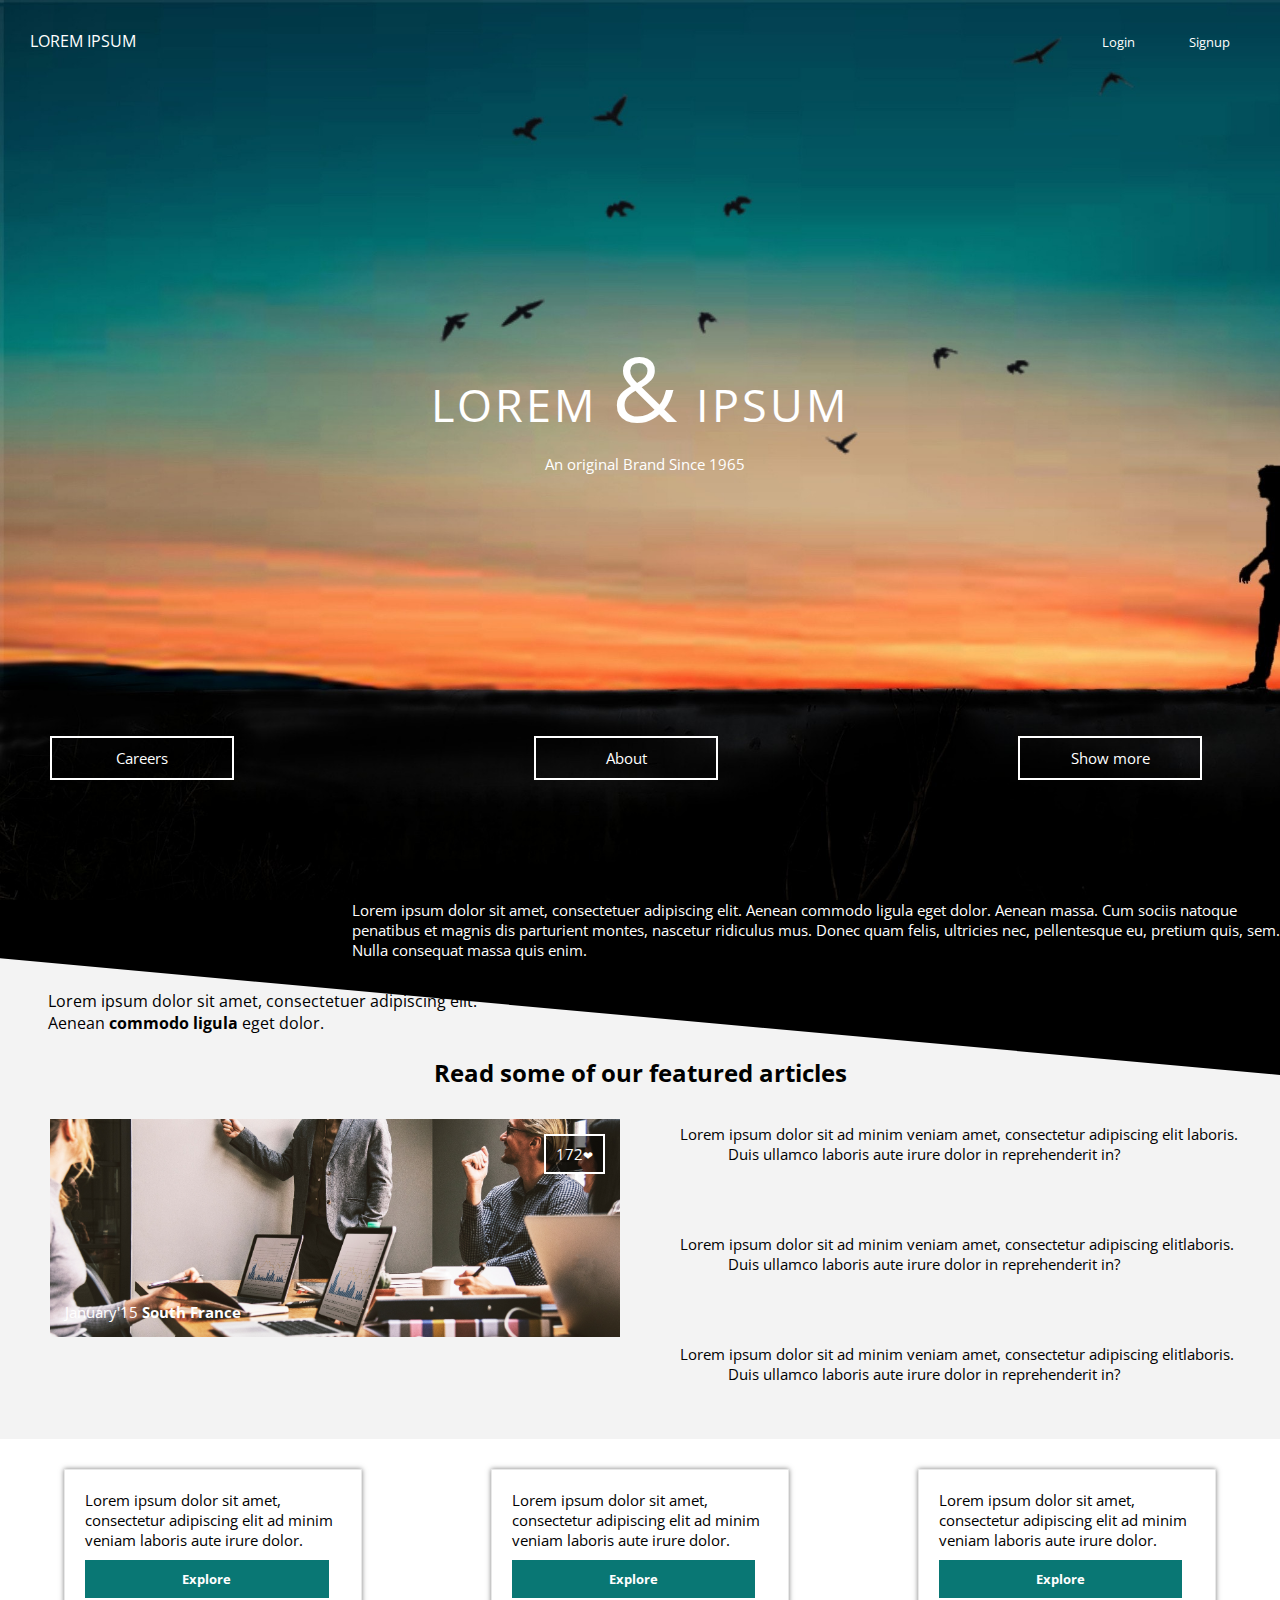
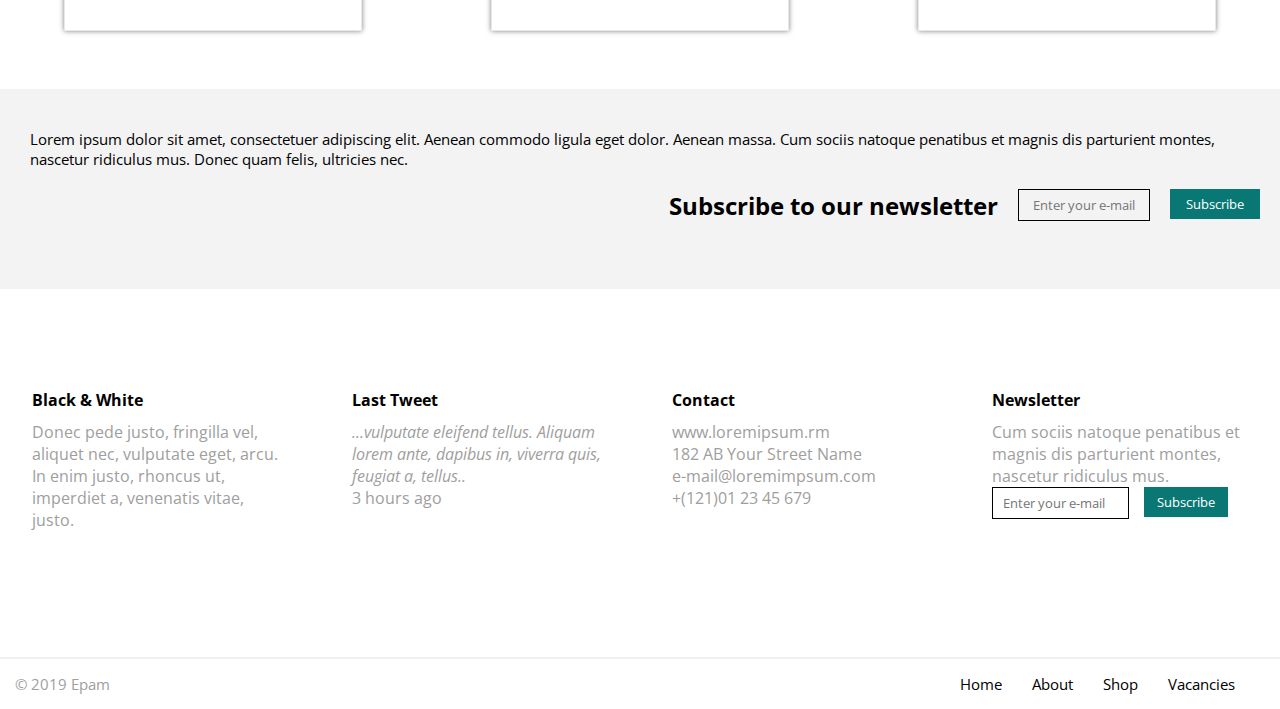
<file: FLX_homework_4/homework/index.html>
<!doctype html>
<html lang="en">
<head>
    <meta charset="UTF-8">
    <meta name="viewport"
          content="width=device-width, user-scalable=no, initial-scale=1.0, maximum-scale=1.0, minimum-scale=1.0">
    <meta http-equiv="X-UA-Compatible" content="ie=edge">
    <link rel="stylesheet" href="css/style.css">
    <title>FLX</title>
</head>
<body>

<header>
    <h1>LOREM <span>&</span> IPSUM</h1>
    <p>An original Brand Since 1965</p>
    <div>
        <button class="btn1">Login</button>
        <button class="btn1">Signup</button>
    </div>

    <div class="par">LOREM IPSUM</div>

    <nav>
        <ul>
            <li><a href="#">Careers</a></li>
            <li><a href="#">About</a></li>
            <li><a href="#">Show more</a></li>
        </ul>
    </nav>

</header>


<main>

    <div class="bef flex">
<pre>
    Lorem ipsum dolor sit amet, consectetuer adipiscing elit. Aenean commodo ligula eget dolor. Aenean massa. Cum sociis natoque
    penatibus et magnis dis parturient montes, nascetur ridiculus mus. Donec quam felis, ultricies nec, pellentesque eu, pretium quis, sem.
    Nulla consequat massa quis enim.
</pre>
    </div>

    <div class="aft flex">
        <pre>
            Lorem ipsum dolor sit amet, consectetuer adipiscing elit.
            Aenean<strong> commodo ligula</strong> eget dolor.
        </pre>
    </div>

    <h2 class="header-wrapper">Read some of our featured articles</h2>
    <article class="one_article">
        <div class="art-img">
            <!--<img src="img/sample.jpg">-->
            <h3>January'15 <b>South France</b></h3>
            <p>172</p>
        </div>
    </article>
    <article class="two_article">
        <pre>Lorem ipsum dolor sit ad minim veniam amet, consectetur adipiscing elit laboris.
            Duis ullamco laboris aute irure dolor in reprehenderit in?</pre>
        <pre>Lorem ipsum dolor sit ad minim veniam amet, consectetur adipiscing elitlaboris.
            Duis ullamco laboris aute irure dolor in reprehenderit in?</pre>
        <pre>Lorem ipsum dolor sit ad minim veniam amet, consectetur adipiscing elitlaboris.
            Duis ullamco laboris aute irure dolor in reprehenderit in?</pre>

    </article>


    <div class="section ">
        <div class="section1">
            <p>Lorem ipsum dolor sit amet, consectetur adipiscing elit ad minim veniam
                laboris aute irure dolor.</p>
            <button type="submit" class="btn">Explore</button>
        </div>
        <div class="section1">
            <p>Lorem ipsum dolor sit amet, consectetur adipiscing elit ad minim veniam
                laboris aute irure dolor.</p>
            <button type="submit" class="btn">Explore</button>
        </div>
        <div class="section1 ">
            <p>Lorem ipsum dolor sit amet, consectetur adipiscing elit ad minim veniam
                laboris aute irure dolor.</p>
            <button type="submit" class="btn">Explore</button>
        </div>
    </div>

    <div class="subs">

        <p class="subs_text">Lorem ipsum dolor sit amet, consectetuer adipiscing elit. Aenean commodo ligula eget dolor.
            Aenean massa. Cum sociis natoque penatibus et magnis dis parturient montes, nascetur ridiculus mus. Donec
            quam felis, ultricies nec. </p>

        <div class="subs2">
            <h2>Subscribe to our newsletter</h2>
            <input type="email" name="email" class="email_btn"
                   placeholder="Enter your e-mail">
            <button type="submit" class="subs-btn">Subscribe</button>
        </div>
    </div>

</main>

<footer>

    <div class="footer">
        <div class="footer_contact1">
            <h4>Black & White</h4>
            <p> Donec pede justo, fringilla vel, aliquet nec, vulputate eget, arcu. In enim justo, rhoncus ut, imperdiet
                a, venenatis vitae, justo.</p>
        </div>
        <div class="footer_contact1">
            <h4>Last Tweet</h4>
            <p><em>...vulputate eleifend tellus. Aliquam lorem ante, dapibus in, viverra quis, feugiat a, tellus..</em>
            </p>
            <p class="l">3 hours ago</p>
        </div>

        <div class="footer_contact1">
            <h4>Contact</h4>
            <pre>
www.loremipsum.rm
182 AB Your Street Name
e-mail@loremimpsum.com
+(121)01 23 45 679
        </pre>
        </div>
        <div class="footer_contact1">
            <h4>Newsletter</h4>
            <p>Cum sociis natoque penatibus et magnis dis parturient montes, nascetur ridiculus mus. </p>
            <div class="form">
                <input type="email" class="inp" name="email" placeholder="Enter your e-mail">
                <button type="submit" class="subs-btn">Subscribe</button>
            </div>
        </div>

    </div>

    <div class="navigation">
        <p>2019 Epam</p>
        <nav class="navigation1">
            <a role="button" href="#">Home</a>
            <a role="button" href="#">About</a>
            <a role="button" href="#">Shop</a>
            <a role="button" href="#">Vacancies</a>
        </nav>
    </div>

</footer>


</body>
</html>
</file>
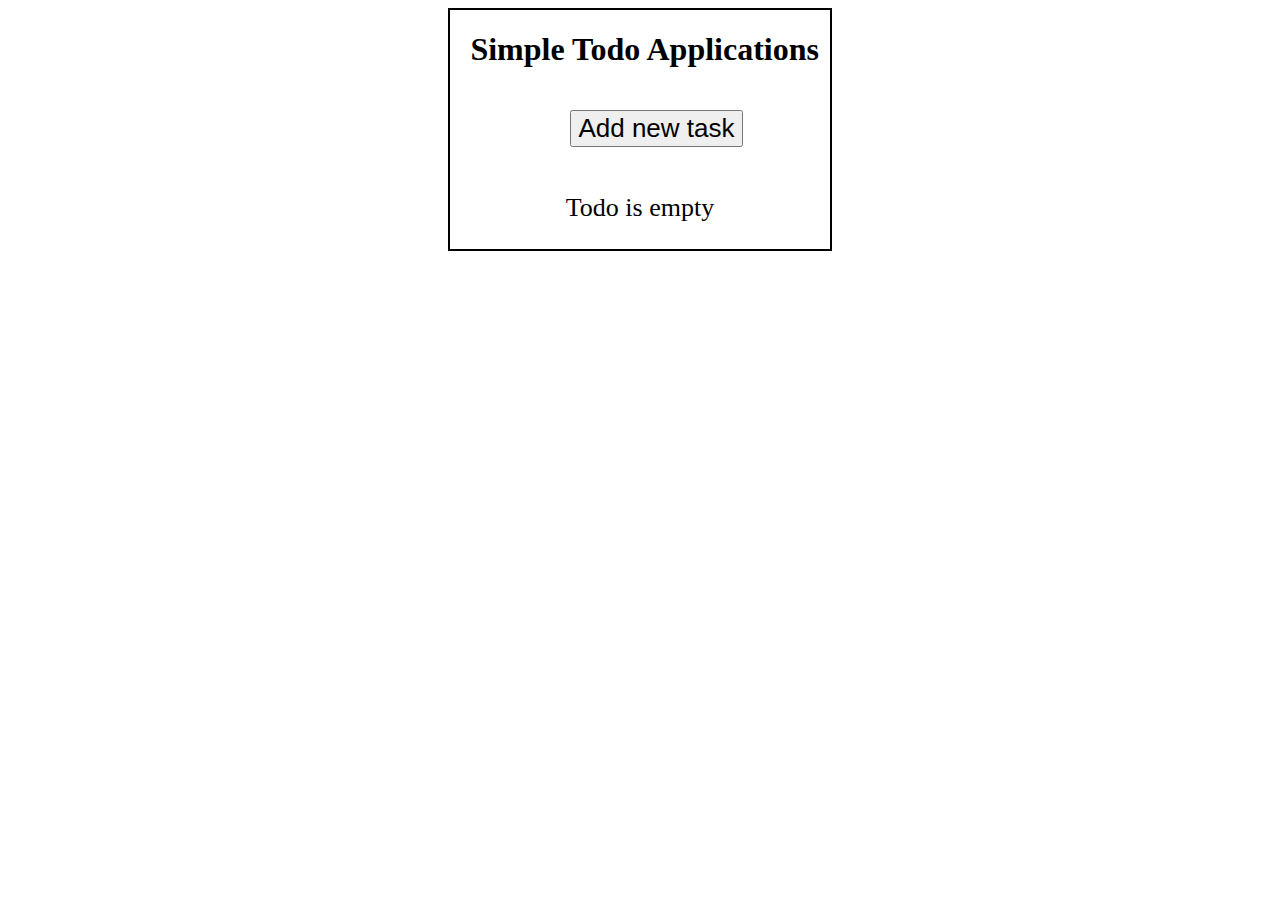
<file: FLX_homework_12/FLX_homework_12/homework/index.html>
<!DOCTYPE html>
<html lang="en">
<head>
  <meta charset="UTF-8">
  <title>Homework 12 - Simple TODO List</title>
  <link rel="stylesheet" href="./assets/styles.css">
</head>
<body>
  <div id="root">

  </div>


  <script src="./src/app.js"></script>
</body>
</html>
</file>
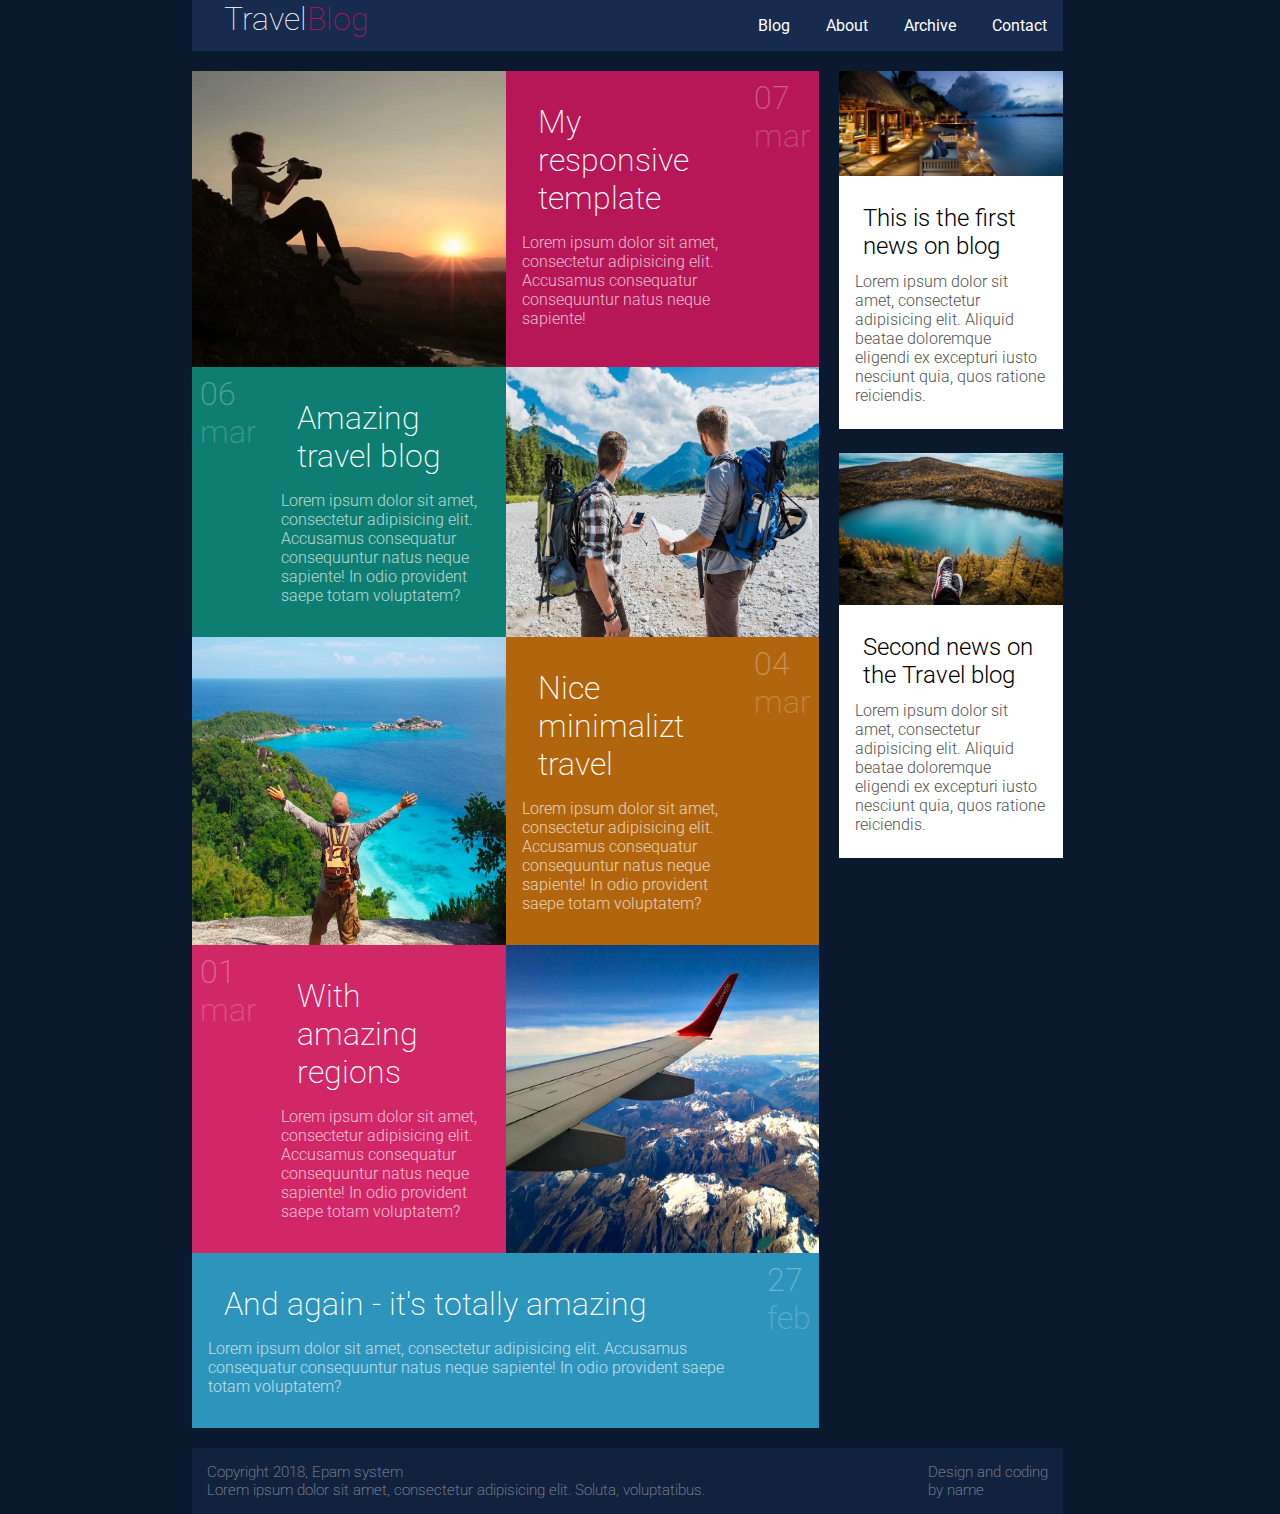
<file: FLX_homework_5/homework/src/index.html>
<!DOCTYPE html>
<html lang="en">
<head>
  <meta charset="UTF-8">
  <meta name="viewport" content="width=device-width, initial-scale=1.0">
  <meta http-equiv="X-UA-Compatible" content="ie=edge">
  <link rel="stylesheet" href="styles.css">
  <link href='https://fonts.googleapis.com/css?family=Roboto:400,100,300,700&subset=latin,latin-ext' rel='stylesheet' type='text/css'>      
  <title>Responsive</title>
</head>
<body>

<div class="body-wrapper">
<header>
<h1>Travel<span class="color-header">Blog</span></h1>




  <div class="nav-wrapper">
    <input type="checkbox" id="check-menu">
    <label for="check-menu"></label>
    <div class="burger-line first"></div>
    <div class="burger-line second"></div>
    <div class="burger-line third"></div>
    <div class="burger-line fourth"></div>
    <nav class="main-menu">
    </nav>

  <nav class="menu">
    <ul>
      <li><a href="#">Blog</a></li>
      <li><a href="#">About</a></li>
      <li><a href="#">Archive</a></li>
      <li><a href="#">Contact</a></li>
    </ul>
  </nav>
  </div>




</header>
  <main>
    <div class="wrapper">

      <section class="post-1">
        <div class="img">
          <img src="../assets/post1.jpg" alt="photo-sunset" class="img-fix">
        </div>
        <div class="text">
          <div class="data">
            <span>07</span>
            <p>mar</p>
          </div>
          <div class="text-wrapper">
            <h1>
              My responsive template
            </h1>
            <p>
              Lorem ipsum dolor sit amet, consectetur adipisicing elit. Accusamus consequatur consequuntur natus neque
              sapiente!
            </p>
          </div>
        </div>
      </section>


      <section class="post-2">
        <div class="img">
          <img src="../assets/post2.jpg" alt="boys with backpack" class="img-fix">
        </div>
        <div class="text">
          <div class="data">
            <span>06</span>
            <p>mar</p>
          </div>
          <div class="text-wrapper">
            <h1>
              Amazing travel blog
            </h1>
            <p>
              Lorem ipsum dolor sit amet, consectetur adipisicing elit. Accusamus consequatur consequuntur natus neque
              sapiente! In odio provident saepe totam voluptatem?
            </p>
          </div>
        </div>
      </section>



      <section class="post-3">
        <div class="img">
          <img src="../assets/post3.jpg" alt="ocean" class="img-fix">
        </div>
        <div class="text">
          <div class="data">
            <span>04</span>
            <p>mar</p>
          </div>
          <div class="text-wrapper">
            <h1>
              Nice minimalizt travel
            </h1>
            <p>
              Lorem ipsum dolor sit amet, consectetur adipisicing elit. Accusamus consequatur consequuntur natus neque
              sapiente! In odio provident saepe totam voluptatem?
            </p>
          </div>
        </div>
      </section>


      <section class="post-4">
        <div class="img">
          <img src="../assets/post4.jpg" alt="plane" class="img-fix">
        </div>
        <div class="text">
          <div class="data">
            <span>01</span>
            <p>mar</p>
          </div>
          <div class="text-wrapper">
            <h1>
              With amazing regions
            </h1>
            <p>
              Lorem ipsum dolor sit amet, consectetur adipisicing elit. Accusamus consequatur consequuntur natus neque
              sapiente! In odio provident saepe totam voluptatem?
            </p>
          </div>
        </div>
      </section>



      <section class="post-5">
        <div class="text">
          <div class="data">
            <span>27</span>
            <p>feb</p>
          </div>
          <div class="text-wrapper">
            <h1>
              And again - it's totally amazing
            </h1>
            <p>
              Lorem ipsum dolor sit amet, consectetur adipisicing elit. Accusamus consequatur consequuntur natus neque
              sapiente! In odio provident saepe totam voluptatem?
            </p>
          </div>
        </div>
      </section>
    </div>
  </main>

  <aside class="aside1">
    <section>
    <div class="news-1">
      <img src="../assets/news1.jpg" alt="" class="img-fix1">
      <h1 class="news-header">This is the first news on blog</h1>
      <p>Lorem ipsum dolor sit amet, consectetur adipisicing elit. Aliquid beatae doloremque eligendi ex excepturi iusto
        nesciunt quia, quos ratione reiciendis.</p>
    </div>
    </section>


    <section >
    <div class="news-2">
      <img src="../assets/news2.jpg" alt="" class="img-fix1">
      <h1 class="news-header">Second news on the Travel blog</h1>
      <p>Lorem ipsum dolor sit amet, consectetur adipisicing elit. Aliquid beatae doloremque eligendi ex excepturi iusto
        nesciunt quia, quos ratione reiciendis.</p>
    </div>
    </section>

</aside>
<footer>
  <div class="footer-left">
    <p>Copyright 2018, Epam system <br>
  Lorem ipsum dolor sit amet, consectetur adipisicing elit. Soluta, voluptatibus.
    </p>
  </div>

  <div class="footer-right">
    <p>
      Design and coding <br> by name
    </p>
  </div>
</footer>
</div>
</body>
</html>
</file>
<file: FLX_homework_1/homework/style.css>
html,body,div,span,applet,object,iframe,h1,h2,h3,h4,h5,h6,p,blockquote,pre,a,abbr,acronym,address,big,cite,code,del,dfn,em,font,img,ins,kbd,q,s,samp,small,strike,strong,sub,sup,tt,var,b,u,i,center,dl,dt,dd,ol,ul,li,fieldset,form,label,legend,table,caption,tbody,tfoot,thead,tr,th,td{background:transparent;border:0;margin:0;padding:0;vertical-align:baseline}body{line-height:1}h1,h2,h3,h4,h5,h6{clear:both;font-weight:normal}ol,ul{list-style:none}blockquote{quotes:none}blockquote:before,blockquote:after{content:'';content:none}del{text-decoration:line-through}table{border-collapse:collapse;border-spacing:0}a img{border:0}#container{float:left;margin:0 -240px 0 0;width:100%}#primary,#secondary{float:right;overflow:hidden;width:220px}#secondary{clear:right}#footer{clear:both;width:100%}.one-column #content{margin:0 auto;width:640px}.single-attachment #content{margin:0 auto;width:900px}body,input,textarea,.page-title span,.pingback a.url{font-family:Georgia,"Bitstream Charter",serif}h3#comments-title,h3#reply-title,#access .menu,#access div.menu ul,#cancel-comment-reply-link,.form-allowed-tags,#site-info,#site-title,#wp-calendar,.comment-meta,.comment-body tr th,.comment-body thead th,.entry-content label,.entry-content tr th,.entry-content thead th,.entry-meta,.entry-title,.entry-utility,#respond label,.navigation,.page-title,.pingback p,.reply,.widget-title,.wp-caption-text{font-family:"Helvetica Neue",Arial,Helvetica,"Nimbus Sans L",sans-serif}input[type="submit"]{font-family:"Helvetica Neue",Arial,Helvetica,"Nimbus Sans L",sans-serif}pre{font-family:"Courier 10 Pitch",Courier,monospace}code{font-family:Monaco,Consolas,"Andale Mono","DejaVu Sans Mono",monospace}#access .menu-header,div.menu,#colophon,#branding,#main,#wrapper{margin:0 auto;width:940px}#wrapper{background:#fff;margin-top:20px;padding:0 20px}#footer-widget-area{overflow:hidden}#footer-widget-area .widget-area{float:left;margin-right:20px;width:220px}#footer-widget-area #fourth{margin-right:0}#site-info{float:left;font-size:14px;font-weight:bold;width:700px}#site-generator{float:right;width:220px}body{background:#f1f1f1}body,input,textarea{color:#666;font-size:12px;line-height:18px}hr{background-color:#e7e7e7;border:0;clear:both;height:1px;margin-bottom:18px}p{margin-bottom:18px}ul{list-style:square;margin:0 0 18px 1.5em}ol{list-style:decimal;margin:0 0 18px 1.5em}ol ol{list-style:upper-alpha}ol ol ol{list-style:lower-roman}ol ol ol ol{list-style:lower-alpha}ul ul,ol ol,ul ol,ol ul{margin-bottom:0}dl{margin:0 0 24px 0}dt{font-weight:bold}dd{margin-bottom:18px}strong{font-weight:bold}cite,em,i{font-style:italic}big{font-size:131.25%}ins{background:#ffc;text-decoration:none}blockquote{font-style:italic;padding:0 3em}blockquote cite,blockquote em,blockquote i{font-style:normal}pre{background:#f7f7f7;color:#222;line-height:18px;margin-bottom:18px;overflow:auto;padding:1.5em}abbr,acronym{cursor:help}sup,sub{height:0;line-height:1;position:relative;vertical-align:baseline}sup{bottom:1ex}sub{top:.5ex}small{font-size:smaller}input{margin-bottom:10px}input[type="text"],input[type="password"],input[type="email"],input[type="url"],input[type="number"],textarea{background:#f9f9f9;border:1px solid #ccc;box-shadow:inset 1px 1px 1px rgba(0,0,0,0.1);-moz-box-shadow:inset 1px 1px 1px rgba(0,0,0,0.1);-webkit-box-shadow:inset 1px 1px 1px rgba(0,0,0,0.1);padding:2px}a:link{color:#06c}a:visited{color:#743399}a:active,a:hover{color:#ff4b33}.screen-reader-text{clip:rect(1px,1px,1px,1px);overflow:hidden;position:absolute !important;height:1px;width:1px}#header{padding:30px 0 0 0}#site-title{float:left;font-size:30px;line-height:36px;margin:0 0 18px 0;width:700px}#site-title a{color:#000;font-weight:bold;text-decoration:none}#site-description{color:#000;clear:right;float:right;font-style:italic;margin:15px 0 18px 0;opacity:.65;width:220px}#branding img{border-top:4px solid #000;border-bottom:1px solid #000;display:block;float:left}#access{background:#000;display:block;float:left;margin:0 auto;width:940px}#access .menu-header,div.menu{font-size:13px;margin-left:12px;width:928px}#access .menu-header ul,div.menu ul{list-style:none;margin:0}#access .menu-header li,div.menu li{float:left;position:relative}#access a{color:#aaa;display:block;line-height:38px;padding:0 10px;text-decoration:none}#access ul ul{box-shadow:0 3px 3px rgba(0,0,0,0.2);-moz-box-shadow:0 3px 3px rgba(0,0,0,0.2);-webkit-box-shadow:0 3px 3px rgba(0,0,0,0.2);display:none;position:absolute;top:38px;left:0;float:left;width:180px;z-index:99999}#access ul ul li{min-width:180px}#access ul ul ul{left:100%;top:0}#access ul ul a{background:#333;line-height:1em;padding:10px;width:160px;height:auto}#access li:hover>a,#access ul ul:hover>a{background:#333;color:#fff}#access ul li:hover>ul{display:block}#access ul li.current_page_item>a,#access ul li.current_page_ancestor>a,#access ul li.current-menu-ancestor>a,#access ul li.current-menu-item>a,#access ul li.current-menu-parent>a{color:#fff}* html #access ul li.current_page_item a,* html #access ul li.current_page_ancestor a,* html #access ul li.current-menu-ancestor a,* html #access ul li.current-menu-item a,* html #access ul li.current-menu-parent a,* html #access ul li a:hover{color:#fff}#main{clear:both;overflow:hidden;padding:40px 0 0 0}#content{margin-bottom:36px}#content,#content input,#content textarea{color:#333;font-size:16px;line-height:24px}#content p,#content ul,#content ol,#content dd,#content pre,#content hr{margin-bottom:24px}#content ul ul,#content ol ol,#content ul ol,#content ol ul{margin-bottom:0}#content pre,#content kbd,#content tt,#content var{font-size:15px;line-height:21px}#content code{font-size:13px}#content dt,#content th{color:#000}#content h1,#content h2,#content h3,#content h4,#content h5,#content h6{color:#000;line-height:1.5em;margin:0 0 20px 0}#content table{border:1px solid #e7e7e7;margin:0 -1px 24px 0;text-align:left;width:100%}#content tr th,#content thead th{color:#777;font-size:12px;font-weight:bold;line-height:18px;padding:9px 24px;border-right:1px solid #e7e7e7}#content tr td{border-top:1px solid #e7e7e7;padding:6px 24px;border-right:1px solid #e7e7e7}#content tr.odd td{background:#f2f7fc}.hentry{margin:0 0 48px 0}.home .sticky{background:#f2f7fc;border-top:4px solid #000;margin-left:-20px;margin-right:-20px;padding:18px 20px}.single .hentry{margin:0 0 36px 0}.page-title{color:#000;font-size:14px;font-weight:bold;margin:0 0 36px 0}.page-title span{color:#333;font-size:16px;font-style:italic;font-weight:normal}.page-title a:link,.page-title a:visited{color:#777;text-decoration:none}.page-title a:active,.page-title a:hover{color:#ff4b33}#content .entry-title{color:#000;font-size:21px;font-weight:bold;line-height:1.3em;margin-bottom:0}.entry-title a:link,.entry-title a:visited{color:#000;text-decoration:none}.entry-title a:active,.entry-title a:hover{color:#ff4b33}.entry-meta{color:#777;font-size:12px}.entry-meta abbr,.entry-utility abbr{border:0}.entry-meta abbr:hover,.entry-utility abbr:hover{border-bottom:1px dotted #666}.single-author .by-author{position:absolute !important;clip:rect(1px 1px 1px 1px);clip:rect(1px,1px,1px,1px)}.entry-content,.entry-summary{clear:both;padding:12px 0 0 0}.entry-content .more-link{white-space:nowrap}#content .entry-summary p:last-child{margin-bottom:12px}.entry-content fieldset{border:1px solid #e7e7e7;margin:0 0 24px 0;padding:24px}.entry-content fieldset legend{background:#fff;color:#000;font-weight:bold;padding:0 24px}.entry-content input{margin:0 0 24px 0}.entry-content input.file,.entry-content input.button{margin-right:24px}.entry-content label{color:#777;font-size:12px}.entry-content select{margin:0 0 24px 0}.entry-content sup,.entry-content sub{font-size:10px}.entry-content blockquote.left{float:left;margin-left:0;margin-right:24px;text-align:right;width:33%}.entry-content blockquote.right{float:right;margin-left:24px;margin-right:0;text-align:left;width:33%}.page-link{clear:both;color:#000;font-weight:bold;line-height:48px;word-spacing:.5em}.page-link a:link,.page-link a:visited{background:#f1f1f1;color:#333;font-weight:normal;padding:.5em .75em;text-decoration:none}.home .sticky .page-link a{background:#d9e8f7}.page-link a:active,.page-link a:hover{color:#ff4b33}body.page .edit-link{clear:both;display:block}#entry-author-info{background:#f2f7fc;border-top:4px solid #000;clear:both;font-size:14px;line-height:20px;margin:24px 0;overflow:hidden;padding:18px 20px}#entry-author-info #author-avatar{background:#fff;border:1px solid #e7e7e7;float:left;height:60px;margin:0 -104px 0 0;padding:11px}#entry-author-info #author-description{float:left;margin:0 0 0 104px}#entry-author-info h2{color:#000;font-size:100%;font-weight:bold;margin-bottom:0}.entry-utility{clear:both;color:#777;font-size:12px;line-height:18px}.entry-meta a,.entry-utility a{color:#777}.entry-meta a:hover,.entry-utility a:hover{color:#ff4b33}#content .video-player{padding:0}.format-standard .wp-video,.format-standard .wp-audio-shortcode,.format-audio .wp-audio-shortcode,.format-standard .video-player{margin-bottom:24px}.home #content .format-aside p,.home #content .category-asides p{font-size:14px;line-height:20px;margin-bottom:10px;margin-top:0}.format-gallery .size-thumbnail img,.category-gallery .size-thumbnail img{border:10px solid #f1f1f1;margin-bottom:0}.format-gallery .gallery-thumb,.category-gallery .gallery-thumb{float:left;margin-right:20px;margin-top:-4px}.home #content .format-gallery .entry-utility,.home #content .category-gallery .entry-utility{padding-top:4px}.attachment .entry-content .entry-caption{font-size:140%;margin-top:24px}.attachment .entry-content .nav-previous a:before{content:'\2190\00a0'}.attachment .entry-content .nav-next a:after{content:'\00a0\2192'}#content img.size-auto,#content img.size-full,#content img.size-large,#content img.size-medium,#content .entry-attachment img,#content .widget-container img{max-width:100%;height:auto}#ie8 #content img.size-auto,#ie8 #content img.size-full,#ie8 #content img.size-large,#ie8 #content img.size-medium,#ie8 #content .entry-attachment img{width:auto}.alignleft,img.alignleft{display:inline;float:left;margin-right:24px;margin-top:4px}.alignright,img.alignright{display:inline;float:right;margin-left:24px;margin-top:4px}.aligncenter,img.aligncenter{clear:both;display:block;margin-left:auto;margin-right:auto}img.alignleft,img.alignright,img.aligncenter{margin-bottom:12px}.wp-caption{background:#f1f1f1;line-height:18px;margin-bottom:20px;max-width:100%;padding:4px;text-align:center}.wp-caption img{margin:5px 5px 0;max-width:622px}.wp-caption p.wp-caption-text{color:#777;font-size:12px;margin:5px}.wp-smiley{margin:0}.gallery{margin:0 auto 18px}.gallery .gallery-item{float:left;margin-top:0;text-align:center}.gallery-columns-1 .gallery-item{width:100%}.gallery-columns-2 .gallery-item{width:50%}.gallery-columns-3 .gallery-item{width:33%}.gallery-columns-4 .gallery-item{width:25%}.gallery-columns-5 .gallery-item{width:20%}.gallery-columns-6 .gallery-item{width:16%}.gallery-columns-7 .gallery-item{width:14%}.gallery-columns-8 .gallery-item{width:12%}.gallery-columns-9 .gallery-item{width:11%}.gallery-columns-1 img{max-width:620px}.gallery-columns-2 img{max-width:288px}.gallery-columns-3 img{max-width:177px}.gallery-columns-4 img{max-width:122px}.gallery-columns-5 img{max-width:88px}.gallery-columns-6 img{max-width:66px}.gallery-columns-7 img{max-width:50px}.gallery-columns-8 img{max-width:39px}.gallery-columns-9 img{max-width:29px}.gallery-item img{height:auto}.gallery-columns-2 .attachment-medium{max-width:92%;height:auto}.gallery-columns-4 .attachment-thumbnail{max-width:84%;height:auto}.gallery .gallery-caption{color:#777;font-size:12px;margin:0 0 12px}.gallery dl{margin:0}.gallery img{border:10px solid #f1f1f1}.gallery br+br{display:none}#content .entry-attachment img{display:block;margin:0 auto}.navigation{color:#777;font-size:12px;line-height:18px;overflow:hidden}.navigation a:link,.navigation a:visited{color:#777;text-decoration:none}.navigation a:active,.navigation a:hover{color:#ff4b33}.nav-previous{float:left;width:50%}.nav-next{float:right;text-align:right;width:50%}#nav-above{margin:0 0 18px 0}#nav-above{display:none}.paged #nav-above,.single #nav-above{display:block}#nav-below{margin:-18px 0 0 0}#comments{clear:both}#comments .navigation{padding:0 0 18px 0}h3#comments-title,h3#reply-title{color:#000;font-size:20px;font-weight:bold;margin-bottom:0}h3#comments-title{padding:24px 0}.commentlist{list-style:none;margin:0}.commentlist li.comment{border-bottom:1px solid #e7e7e7;line-height:24px;margin:0 0 24px 0;padding:0 0 0 56px;position:relative}.commentlist li:last-child{border-bottom:0;margin-bottom:0}#comments .comment-body ul,#comments .comment-body ol{margin-bottom:18px}#comments .comment-body p:last-child{margin-bottom:6px}#comments .comment-body blockquote p:last-child{margin-bottom:24px}.commentlist ol{list-style:decimal}.commentlist .avatar{position:absolute;top:4px;left:0}.comment-author cite{color:#000;font-style:normal;font-weight:bold}.comment-author .says{font-style:italic}.comment-meta{font-size:12px;margin:0 0 18px 0}.comment-meta a:link,.comment-meta a:visited{color:#777;text-decoration:none}.comment-meta a:active,.comment-meta a:hover{color:#ff4b33}.commentlist .bypostauthor>div{background:#f2f7fc;border-top:4px solid #000;margin-bottom:10px;padding:10px 0 0 20px}.reply{font-size:12px;padding:0 0 24px 0}.reply a,a.comment-edit-link{color:#777}.reply a:hover,a.comment-edit-link:hover{color:#ff4b33}.commentlist .children{list-style:none;margin:0}.commentlist .children li{border:0;margin:0}.nopassword,.nocomments{display:none}#comments .pingback{border-bottom:1px solid #e7e7e7;margin-bottom:18px;padding-bottom:18px}.commentlist li.comment+li.pingback{margin-top:-6px}#comments .pingback p{color:#777;display:block;font-size:12px;line-height:18px;margin:0}#comments .pingback .url{font-size:13px;font-style:italic}input[type="submit"]{color:#333}form{text-align:right}input{width:200px}#respond{border-top:1px solid #e7e7e7;margin:24px 0;overflow:hidden;position:relative}#respond p{margin:0}#respond .comment-notes{margin-bottom:1em}.form-allowed-tags{line-height:1em}.children #respond{margin:0 48px 0 0}h3#reply-title{margin:18px 0}#comments-list #respond{margin:0 0 18px 0}#comments-list ul #respond{margin:0}#cancel-comment-reply-link{font-size:12px;font-weight:normal;line-height:18px}#respond .required{color:#ff4b33;font-weight:bold}#respond label{color:#777;font-size:12px}#respond input{margin:0 0 9px;width:98%}#respond textarea{width:98%}#respond .form-allowed-tags{color:#777;font-size:12px;line-height:18px}#respond .form-allowed-tags code{font-size:11px}#respond .form-submit{margin:12px 0}#respond .form-submit input{font-size:14px;width:auto}.widget-area ul{list-style:none;margin-left:0}.widget-area ul ul{list-style:square;margin-left:1.3em}.widget-area select{max-width:100%}.widget_search #s{width:60%}.widget_search label{display:none}.widget-container{word-wrap:break-word;-webkit-hyphens:auto;-moz-hyphens:auto;hyphens:auto;margin:0 0 18px 0}.widget-container .wp-caption img{margin:auto}.widget-container.widget_image .wp-caption{width:auto}.widget-container.widget_image .wp-caption img{margin-left:-8px}.widget-title{color:#222;font-size:14px;font-weight:bold}.widget-area a:link,.widget-area a:visited{text-decoration:none}.widget-area a:active,.widget-area a:hover{text-decoration:underline}.widget-area .entry-meta{font-size:11px}#wp_tag_cloud div{line-height:1.6em}#wp-calendar{width:100%}#wp-calendar caption{color:#222;font-size:14px;font-weight:bold;padding-bottom:4px;text-align:left}#wp-calendar thead{font-size:11px}#wp-calendar tbody{color:#aaa}#wp-calendar tbody td{background:#f5f5f5;border:1px solid #fff;padding:3px 0 2px;text-align:center}#wp-calendar tbody .pad{background:0}#wp-calendar tfoot #next{text-align:right}.widget_rss a.rsswidget{color:#000}.widget_rss a.rsswidget:hover{color:#ff4b33}.widget_rss .widget-title img{width:11px;height:11px}#main .widget-area ul{margin-left:0;padding:0 20px 0 0}#main .widget-area ul ul{border:0;margin-left:1.3em;padding:0}#main .widget-container.music-player ul{margin:0}#footer{margin-bottom:20px}#colophon{border-top:4px solid #000;margin-top:-4px;overflow:hidden;padding:18px 0}#site-info{font-weight:bold}#site-info a{color:#000;text-decoration:none}#site-generator{font-style:italic;position:relative}#site-generator a{background:url(images/wordpress.png) center left no-repeat;color:#666;display:inline-block;line-height:16px;padding-left:20px;text-decoration:none}#site-generator a:hover{text-decoration:underline}img#wpstats{display:block;margin:0 auto 10px}pre{-webkit-text-size-adjust:140%}code{-webkit-text-size-adjust:160%}#access,.entry-meta,.entry-utility,.navigation,.widget-area{-webkit-text-size-adjust:120%}#site-description{-webkit-text-size-adjust:none}@media print{body{background:none !important}#wrapper{clear:both !important;display:block !important;float:none !important;position:relative !important}#header{border-bottom:2pt solid #000;padding-bottom:18pt}#colophon{border-top:2pt solid #000}#site-title,#site-description{float:none;line-height:1.4em;margin:0;padding:0}#site-title{font-size:13pt}.entry-content{font-size:14pt;line-height:1.6em}.entry-title{font-size:21pt}#access,#branding img,#respond,.comment-edit-link,.edit-link,.navigation,.page-link,.widget-area{display:none !important}#container,#header,#footer{margin:0;width:100%}#content,.one-column #content{margin:24pt 0 0;width:100%}.wp-caption p{font-size:11pt}#site-info,#site-generator{float:none;width:auto}#colophon{width:auto}img#wpstats{display:none}#site-generator a{margin:0;padding:0}#entry-author-info{border:1px solid #e7e7e7}#main{display:inline}.home .sticky{border:0}}img{width:140px;vertical-align:middle;display:block;margin:0 auto;margin-left:calc(50% - 50px);margin-bottom:20px}nav>a{padding:10px;color:#0279c1}nav>a b:hover{color:#00527a}nav>a:visited{color:#0279c1}article{padding-left:10px}footer{margin-top:20px;padding:40px 20px;text-align:center;background:#3333}
</file>
<file: FLX_homework_11/homework/assets/material-icons/material-icons.css>
@font-face {
  font-family: 'Material Icons';
  font-style: normal;
  font-weight: 400;
  src: url(MaterialIcons-Regular.eot); /* For IE6-8 */
  src: local('Material Icons'),
       local('MaterialIcons-Regular'),
       url(MaterialIcons-Regular.woff2) format('woff2'),
       url(MaterialIcons-Regular.woff) format('woff'),
       url(MaterialIcons-Regular.ttf) format('truetype');
}

.material-icons {
  font-family: 'Material Icons';
  font-weight: normal;
  font-style: normal;
  font-size: 24px;  /* Preferred icon size */
  display: inline-block;
  line-height: 1;
  text-transform: none;
  letter-spacing: normal;
  word-wrap: normal;
  white-space: nowrap;
  direction: ltr;

  /* Support for all WebKit browsers. */
  -webkit-font-smoothing: antialiased;
  /* Support for Safari and Chrome. */
  text-rendering: optimizeLegibility;

  /* Support for Firefox. */
  -moz-osx-font-smoothing: grayscale;

  /* Support for IE. */
  font-feature-settings: 'liga';
}
</file>
<file: FLX_homework_11/homework/assets/styles.css>
* {
    font-family: sans-serif;

}

#root {
    display: flex;
}

.wrapper {
    background: #fff;
    color: #333;
    width: 50%;
    height: 550px;
    margin: 0 auto;
    font-family: sans-serif;
    border: 1px solid black;

}

h1 {
    text-align: center;
    font-weight: 100;
    margin-bottom: 0;
}

h4 {
    text-align: center;
    font-weight: 100;
}
.secondHeader {
    border-bottom-width: 2px;
    border-bottom-style: solid;
    border-bottom-color: black;
    margin: 0 20px;
    display: flex;
    align-items: flex-start;
    margin-top: 20px;

}

.img {

    position: absolute;
    left: 47%;
    top: 79%;

}

ul {
    list-style-type: none;

}

.liItems {
    list-style-type: none;
    font-weight: bold;
    width: 100%;
    display: flex;
    align-items: center;
    margin-bottom: 5px;
}

.img img {
    width: 60px;
    height: 60px;
}

input[type="text"] {
    margin: 0 5px 20px 10px;
    padding: 1px;
    font-size: 15px;
    width: 87%;
    border: 1px solid black;
    font-family: Lato, sans-serif;
    color: #888;
}

.btn, .checkBtn, .dltBtn {
    background-color: transparent;
    border-style: none;
    padding: 0;

}


#todo-list {
    width: 90%;
    vertical-align: center;
}

.dltBtn {
    margin-left: auto;
}
[draggable] {
    -moz-user-select: none;
    -khtml-user-select: none;
    -webkit-user-select: none;
    user-select: none;
}
</file>
<file: FLX_homework_2/homework/css/general.css>
/* 

please don't edit this styles

*/

h2.tm-section-title {
    color: lightskyblue;
}

a:focus {
    color: #666;
    outline: 0
}

ul {
    padding: 0;
    margin: 0
}

body {
    background-color: #f5f5f5;
    color: #000;
    font-family: 'Open Sans', Helvetica, Arial, sans-serif;
    font-size: 16px;
    font-weight: 300;
    padding-top: 30px;
    overflow-x: hidden
}

section:before {
    position: absolute;
    z-index: 1
}

.box,
.tm-content-box,
.tm-main-nav {
    background-color: #fff
}

.tm-sidebar {
    z-index: 10;
    position: fixed;
    left: 0;
    right: 0;
    top: 0;
    width: 100%;
}

.tm-sidebar ul{
    margin: 0px;
    display: flex;
}

.tm-main-nav {
    font-size: 1.5em;
    text-align: center
}

.tm-nav-item {
    list-style: none;
    width: 100%;
}

.tm-nav-item-link {
    border: 1px solid transparent;
    color: #666;
    display: block;
    padding: 10px;
    width: 100%;
    -webkit-transition: all .3s ease;
    transition: all .3s ease
}

.carousel-indicators li,
.tm-banner-inner {
    border: 1px solid lightgrey
}


.tm-nav-item-link.active,
.tm-nav-item-link:hover {
    color: #666;
    text-decoration: none;
}

.tm-nav-item-link:focus {
    text-decoration: none
}

.tm-banner-text,
.tm-banner-title,
.tm-section-title {
    color: #666;
    font-weight: 300;
    margin: 0
}

.tm-section-title {
    margin-bottom: 20px
}

.tm-section-title-box {
    margin-bottom: 0
}

.tm-banner-title {
    font-size: 3.3em;
    letter-spacing: 2px;
    text-transform: uppercase
}

.tm-main-content {
    padding-top: 70px;
}

.tm-content-box {
    overflow: hidden;
    margin-bottom: 30px
}

.padding-medium {
    padding: 40px
}

.tm-banner {
    padding: 30px
}

.tm-banner-inner {
    padding: 30px 0;
    height: 100%;
    text-align: center;
    display: flex;
    -webkit-box-orient: vertical;
    -webkit-box-direction: normal;
    -webkit-flex-direction: column;
    -ms-flex-direction: column;
    flex-direction: column;
    -webkit-box-align: center;
    -webkit-align-items: center;
    -ms-flex-align: center;
    align-items: center;
    -webkit-box-pack: center;
    -webkit-justify-content: center;
    -ms-flex-pack: center;
    justify-content: center
}

.tm-banner-inner img{
    width: 120px;
}

.tm-banner-text {
    font-size: 1.4em
}

.boxes,
.tm-box-bg-title {
    display: -webkit-box;
    display: -webkit-flex;
    display: -ms-flexbox
}

/*.flex-item {*/
    /*-webkit-box-flex: 0 1 auto;*/
    /*-webkit-flex: 0 1 auto;*/
    /*-ms-flex: 0 1 auto;*/
    /*flex: 0 1 auto*/
/*}*/

.section-description {
    line-height: 1.8;
    margin-bottom: 25px
}

.section-description:last-child {
    margin-bottom: 0
}

.tm-team-description-container {
    max-width: 500px
}

.tm-team-info {
    display: flex
}

.box {
    list-style: none;
    width: 33.3333%;
    height: auto;
}

.box-bg {
    position: relative
}

.box-img {
    width: 100%;
}

.tm-box-bg-title {
    position: absolute;
    top: 0;
    right: 0;
    bottom: 0;
    left: 0;
    display: flex;
    -webkit-box-align: center;
    -webkit-align-items: center;
    -ms-flex-align: center;
    align-items: center;
    -webkit-box-pack: center;
    -webkit-justify-content: center;
    -ms-flex-pack: center;
    justify-content: center
}

.boxes {
    display: flex;
    -webkit-flex-wrap: wrap;
    -ms-flex-wrap: wrap;
    flex-wrap: wrap
}

.gallery-container a {
    cursor: -webkit-zoom-in;
    cursor: zoom-in
}

.carousel {
    position: relative;
    height: auto;
    padding: 50px 50px 80px;
    text-align: center
}

.carousel-indicators {
    bottom: 30px
}

.carousel-content {
    color: #000;
    display: -webkit-box;
    display: -webkit-flex;
    display: -ms-flexbox;
    display: flex;
    -webkit-box-align: center;
    -webkit-align-items: center;
    -ms-flex-align: center;
    align-items: center
}

.carousel-indicators .active {
    background-color: lightgrey
}

.contact-form {
    overflow: hidden
}

.form-control {
    border-radius: 0;
    font-size: 1em
}

.form-control:focus {
    border-color: lightgrey;
    box-shadow: inset 0 1px 1px rgba(0, 0, 0, .075), 0 0 8px rgba(153, 153, 153, .45)
}

.form-group {
    margin-bottom: 20px
}

.form-group-2-col-left {
    padding-left: 0;
    padding-right: 5px
}

.form-group-2-col-right {
    padding-right: 0;
    padding-left: 5px
}

.mandatory-field:after {
    position: absolute;
    top: 0;
    right: 7px
}

.carousel-inner>.carousel-item>a>img, .carousel-inner>.carousel-item>img, .img-contact-us {
    width: 100%;
}

.tm-footer {
    color: #666;
    padding-bottom: 15px
}
</file>
<file: FLX_homework_2/homework/css/style.css>
@media print {
    .flex-2-col {
        display: flex;
        margin-bottom: 70px;
    }

    .tm-banner {
        padding: 0;
    }

    .tm-sidebar {
        visibility: hidden;
    }

    h2 .tm-section-title {
        color: black;
    }

    p:first-letter {
        font-size: 30px;
    }

    #about, #ideas, #contact, .img-fluid, .heading, .blocks {
        display: none;
    }

    .flex-item img {
        padding-top: 130px;
        width: 300px;
        height: 280px;

    }

    .tm-content-box {
        width: 70%;
        height: 50%;
        margin: auto;
    }

    h2 + p {
        font-style: italic;
    }
}

@media screen {

    .box-bg h2:hover {
        color: white;
        background: #87CEFA;
    }

    p:first-letter {
        color: #87CEFA;
        font-size: 30px;
    }

    .tm-content-box {
        box-shadow: 0 0 20px rgba(0, 0, 0, 0.5);

    }

    .tm-content-header {
        background-color: #E8E8E8;

    }

    .tm-banner-inner {
        background-color: white;
    }

    .tm-content-box {
        position: relative;
    }

    .tm-content-box::before {
        padding: 0px;
        content: '';
        position: absolute;
        width: 0px;
        height: 0px;
        border-top: 30px solid #87CEFA;
        border-right: 250px solid transparent;
        z-index: 1;
    }

    #ideas .tm-content-box:before {
        left: 0;
        top: 0;
    }

    .tm-section-title {

    }

    .carousel-item h2 {
        color: gainsboro;
        letter-spacing: 5px;
    }

    h2 + p {
        font-style: italic;
    }

    .padding-medium ol li a {
        color: #000;
    }

    .padding-medium ol li a:visited {
        text-decoration: underline;
    }

    .padding-medium ol li a:hover {
        text-decoration-style: double;
        color: #87CEFA;
    }

    .padding-medium .text::after {
        content: 'New';
        color: red;
        font-size: 10px;
        vertical-align: top;
    }

    .gallery-container li:nth-child(even) {
        background-color: #D3D3D3;
    }

    .mandatory-field::after {
        content: '*';
        color: red;
    }

    .btn {
        color: #87CEFA;
        border-color: #87CEFA;
        background: white;
        border-radius: 0px;
        float: right;
        padding-top: 10px;
        padding-bottom: 10px;
        padding-left: 40px;
        padding-right: 40px;

    }

    .btn:hover {
        color: white;
        border-color: #87CEFA;
        background: #87CEFA;
    }

    .tm-nav-item:hover {
        background-color: #D3D3D3;
    }

    .flex-2-col {
        display: flex;
    }

    .tm-team-description-container .tm-section-title {
        margin-top: 150px;

    }

    .tm-section-description {
        text-indent: 1.5em;
    }

    .tm-banner-text:first-letter {
        color: #909090;

    }

    .gallery-container p:first-letter {
        color: #585858;
    }

}
</file>
<file: FLX_homework_3/homework/css/style1.css>
body {
  margin: 0;
  background: white; }
  body .main-wrapper {
    border: 5px solid silver; }
  body .top-wrapper {
    display: flex;
    align-items: flex-start;
    justify-content: space-between; }
    body .top-wrapper nav {
      display: flex; }
      body .top-wrapper nav a {
        color: #F5F5F5;
        padding: 20px 110px 20px 110px;
        font: normal 300 15px Roboto, Ubuntu, Cantarell, Helvetica, sans-serif;
        text-decoration: none;
        text-transform: uppercase;
        border-right: 2px solid silver; }
        body .top-wrapper nav a:nth-child(3) {
          border-right: none; }
    body .top-wrapper .logo img {
      width: 250px; }

header {
  height: 100vh;
  background: url(../img/header_background_v1.jpg);
  background-size: cover; }
  header h1 {
    text-align: center;
    padding-top: 200px;
    font: normal 300 24px Roboto, Ubuntu, Cantarell, Helvetica, sans-serif;
    color: #F5F5F5;
    text-transform: uppercase; }
  header .btn-top {
    position: absolute;
    top: 50%;
    left: 50%;
    margin: 110px 0 0 -100px;
    padding: 15px 80px 15px 80px;
    background: #30d5c8;
    color: #F5F5F5;
    font: normal 300 15px Roboto, Ubuntu, Cantarell, Helvetica, sans-serif;
    text-decoration: none;
    text-transform: uppercase; }

.toolbar {
  margin: 20px 0 0 80%; }
  .toolbar input {
    padding: 10px;
    border: 1px solid #E0E0E0;
    background: white; }

.post-list h1 {
  font: normal 300 24px Roboto, Ubuntu, Cantarell, Helvetica, sans-serif;
  text-decoration: none;
  text-transform: uppercase;
  margin: 10px 0 0 89%;
  color: #000; }
.post-list img {
  padding: 10px;
  float: left;
  clear: right; }
.post-list .post-description {
  border-right: none;
  border-bottom: 1px solid grey;
  border-left: none;
  border-top: none;
  padding: 0 0 10px 0;
  margin: 0 20px 0 0;
  padding-top: 10px;
  color: red;
  font-size: 14px; }
.post-list .btn {
  padding: 15px 80px 15px 80px;
  background: #30d5c8;
  color: #F5F5F5;
  font: normal 300 15px Roboto, Ubuntu, Cantarell, Helvetica, sans-serif;
  text-decoration: none;
  text-transform: uppercase;
  border: none;
  float: right;
  margin: 40px 20px 0 0; }
.post-list .post h3 {
  text-decoration: none;
  text-transform: uppercase;
  font: normal 300 15px Roboto, Ubuntu, Cantarell, Helvetica, sans-serif;
  color: #30d5c8;
  font-size: 19px;
  margin: 5px 0 0 0; }
.post-list p {
  font-family: "Liberation Serif";
  font-size: 18px;
  line-height: 1.5;
  padding-right: 10px;
  margin: 3px 0 0 0;
  color: #000; }

article {
  background: #F5F5F5;
  width: 80%;
  margin-left: 200px;
  display: flex; }
  article:nth-child(2) {
    background: #E0E0E0;
    margin-bottom: 20px; }
  article:nth-child(3) {
    background: #E0E0E0;
    margin-bottom: 20px; }
  article:nth-child(4) {
    background: #E0E0E0;
    margin-bottom: 20px; }
  article:nth-child(5) {
    background: #E0E0E0;
    margin-bottom: 20px; }
  article:nth-child(6) {
    background: #E0E0E0;
    margin-bottom: 20px; }
  article:nth-child(7) {
    background: #E0E0E0;
    margin-bottom: 20px; }

.about {
  width: 80%;
  margin: 30px 0 0 200px;
  color: #000; }
  .about img {
    width: 100%; }
  .about h1 {
    margin: 0 0 0 87%;
    padding-bottom: 0px;
    font: normal 300 24px Roboto, Ubuntu, Cantarell, Helvetica, sans-serif;
    text-decoration: none;
    text-transform: uppercase; }
  .about p {
    margin-top: 0;
    line-height: 1.5;
    font-size: 18px;
    padding-right: 10px;
    color: #000; }

.contact-form {
  display: inline-block;
  width: 80%;
  margin-left: 200px;
  color: #000; }
  .contact-form h1 {
    margin-left: 83%;
    font: normal 300 24px Roboto, Ubuntu, Cantarell, Helvetica, sans-serif;
    text-decoration: none;
    text-transform: uppercase;
    margin-bottom: 0; }
  .contact-form h4 {
    font: normal 300 24px Roboto, Ubuntu, Cantarell, Helvetica, sans-serif;
    text-decoration: none;
    text-transform: uppercase;
    text-align: right;
    font-size: 15px;
    margin-top: 0;
    margin-bottom: 0; }
  .contact-form div {
    display: inline-block;
    float: right;
    margin: 0 10px 0 10px; }
    .contact-form div:nth-child(1) {
      float: left; }
    .contact-form div:nth-child(2) {
      float: right; }
  .contact-form input {
    height: 40px;
    width: 400px;
    display: inline-block;
    background: white;
    border: 1px solid silver; }
  .contact-form textarea {
    height: 100px;
    width: 1020px;
    display: inline-block;
    background: white; }
  .contact-form label {
    display: inline-block;
    color: #30d5c8;
    font-size: 17px;
    margin-top: 20px; }
  .contact-form .btn {
    padding: 15px 80px 15px 80px;
    text-decoration: none;
    text-transform: uppercase;
    color: #F5F5F5;
    background: #30d5c8;
    border: none; }

footer {
  margin: 0 0 10px 10px;
  font-size: 14px; }
</file>
<file: FLX_homework_3/homework/css/style2.css>
body {
  margin: 0;
  background: #F0F0F0; }
  body .main-wrapper {
    border: 5px solid silver; }
  body .top-wrapper {
    display: flex;
    align-items: flex-start;
    justify-content: space-between; }
    body .top-wrapper nav {
      display: flex; }
      body .top-wrapper nav a {
        color: #FF4500;
        padding: 20px 110px 20px 110px;
        font: normal 18px "Palatino Linotype", "Book Antiqua";
        text-decoration: none;
        text-transform: uppercase;
        border-right: 2px solid silver; }
        body .top-wrapper nav a:nth-child(3) {
          border-right: none; }
    body .top-wrapper .logo img {
      width: 250px; }

header {
  height: 100vh;
  background: url(../img/header_background_v2.jpg);
  background-size: cover; }
  header h1 {
    text-align: center;
    padding-top: 200px;
    font: normal 26px "Palatino Linotype", "Book Antiqua", Palatino, serif;
    color: #FF4500;
    text-transform: uppercase; }
  header .btn-top {
    position: absolute;
    top: 50%;
    left: 50%;
    margin: 110px 0 0 -100px;
    padding: 15px 80px 15px 80px;
    background: #002699;
    color: #F5F5F5;
    font: normal 18px "Palatino Linotype", "Book Antiqua";
    text-decoration: none;
    text-transform: uppercase; }

.toolbar {
  margin: 20px 0 0 80%; }
  .toolbar input {
    padding: 10px;
    border: 1px solid #E0E0E0;
    background: #F0F0F0; }

.post-list h1 {
  font: normal 26px "Palatino Linotype", "Book Antiqua", Palatino, serif;
  text-decoration: none;
  text-transform: uppercase;
  margin: 10px 0 0 89%;
  color: #808080; }
.post-list img {
  padding: 10px;
  float: left;
  clear: right; }
.post-list .post-description {
  border-right: none;
  border-bottom: 1px solid grey;
  border-left: none;
  border-top: none;
  padding: 0 0 10px 0;
  margin: 0 20px 0 0;
  padding-top: 10px;
  color: silver;
  font-size: 14px; }
.post-list .btn {
  padding: 15px 80px 15px 80px;
  background: #002699;
  color: #F5F5F5;
  font: normal 18px "Palatino Linotype", "Book Antiqua";
  text-decoration: none;
  text-transform: uppercase;
  border: none;
  float: right;
  margin: 40px 20px 0 0; }
.post-list .post h3 {
  text-decoration: none;
  text-transform: uppercase;
  font: normal 18px "Palatino Linotype", "Book Antiqua";
  color: #708090;
  font-size: 19px;
  margin: 5px 0 0 0; }
.post-list p {
  font-family: "Liberation Serif";
  font-size: 18px;
  line-height: 1.5;
  padding-right: 10px;
  margin: 3px 0 0 0;
  color: #808080; }

article {
  background: #F5F5F5;
  width: 80%;
  margin-left: 200px;
  display: flex; }
  article:nth-child(2) {
    background: white;
    margin-bottom: 20px; }
  article:nth-child(3) {
    background: white;
    margin-bottom: 20px; }
  article:nth-child(4) {
    background: white;
    margin-bottom: 20px; }
  article:nth-child(5) {
    background: white;
    margin-bottom: 20px; }
  article:nth-child(6) {
    background: white;
    margin-bottom: 20px; }
  article:nth-child(7) {
    background: white;
    margin-bottom: 20px; }

.about {
  width: 80%;
  margin: 30px 0 0 200px;
  color: #808080; }
  .about img {
    width: 100%; }
  .about h1 {
    margin: 0 0 0 87%;
    padding-bottom: 0px;
    font: normal 26px "Palatino Linotype", "Book Antiqua", Palatino, serif;
    text-decoration: none;
    text-transform: uppercase; }
  .about p {
    margin-top: 0;
    line-height: 1.5;
    font-size: 18px;
    padding-right: 10px;
    color: #808080; }

.contact-form {
  display: inline-block;
  width: 80%;
  margin-left: 200px;
  color: #808080; }
  .contact-form h1 {
    margin-left: 83%;
    font: normal 26px "Palatino Linotype", "Book Antiqua", Palatino, serif;
    text-decoration: none;
    text-transform: uppercase;
    margin-bottom: 0; }
  .contact-form h4 {
    font: normal 26px "Palatino Linotype", "Book Antiqua", Palatino, serif;
    text-decoration: none;
    text-transform: uppercase;
    text-align: right;
    font-size: 15px;
    margin-top: 0;
    margin-bottom: 0; }
  .contact-form div {
    display: inline-block;
    float: right;
    margin: 0 10px 0 10px; }
    .contact-form div:nth-child(1) {
      float: left; }
    .contact-form div:nth-child(2) {
      float: right; }
  .contact-form input {
    height: 40px;
    width: 400px;
    display: inline-block;
    background: #F0F0F0;
    border: 1px solid silver; }
  .contact-form textarea {
    height: 100px;
    width: 1020px;
    display: inline-block;
    background: #F0F0F0; }
  .contact-form label {
    display: inline-block;
    color: #708090;
    font-size: 17px;
    margin-top: 20px; }
  .contact-form .btn {
    padding: 15px 80px 15px 80px;
    text-decoration: none;
    text-transform: uppercase;
    color: #F5F5F5;
    background: #002699;
    border: none; }

footer {
  margin: 0 0 10px 10px;
  font-size: 14px; }
</file>
<file: FLX_homework_4/homework/css/style.css>
@import url("https://fonts.googleapis.com/css?family=Open+Sans");

* {
    margin: 0;
    padding: 0;
    font-family: "Open Sans", sans-serif;
}

body {
    background: #F3F3F3;
    width: 100%;
}

@media screen and (min-width: 900px) and (max-width: 1920px) {
    header {
        background: url("../img/sample2.jpg");
        background-size: cover;
        height: 100vh;
        position: relative;
    }

    header h1 {
        position: absolute;
        top: 43%;
        left: 50%;
        margin-right: -50%;
        transform: translate(-50%, -50%);
        color: #FFFFFF;
        letter-spacing: 3px;
        font-size: 45px;
        font-family: 'Open Sans';
        font-style: normal;
        font-weight: 400;


    }

    header h1 span {
        font-size: 90px;
    }

    header p {
        position: absolute;
        top: 48%;
        right: 59%;
        transform: translate(110%, 110%);
        color: #FFFFFF;
        font-size: 15px;
    }

    .btn1 {
        background: transparent;
        border: none;
        color: #FFFFFF;
        padding: 0 50px 0 0;
    }

    header div {
        float: right;
        margin: 30px 0 0 0;

    }

    .par {
        float: left;
        color: #FFFFFF;
        margin: 30px 0 0 30px;

    }

    nav {
        display: flex;
        justify-content: space-around;
        position: absolute;
        bottom: 120px;
        left: 50px;
    }

    nav ul li {
        list-style: none;
        display: inline-block;
        border: 2px solid #FFFFFF;
        text-align: center;
        width: 180px;
        float: left;
        padding: 10px 0 10px 0;
        font-size: 15px;

    }

    nav ul li a {
        text-decoration: none;
        color: #FFFFFF;

    }

    li:nth-child(1) {
        margin-right: 300px;
    }

    li:nth-child(2) {
        margin-right: 300px;
    }

    /*//main*/
    main {
        width: 100%;
        margin: 0;
        padding: 0;
        background: transparent;
    }

    .bef {
        display: flex;
        justify-content: flex-end;
        width: 100%;
        margin: 0;
        color: #FFFFFF;

    }

    .bef pre {
        color: #FFFFFF;
        font-size: 15px;
    }

    .bef:before {
        position: absolute;
        z-index: -1;
        content: "";
        border-style: solid;
        border-width: 0 1920px 175px 0;
        border-color: transparent #000000 transparent transparent;
    }

    .aft {
        width: 100%;
        position: static;
        z-index: auto;
        color: #000000;
        margin-top: 30px;

    }

    .aft pre {
        color: #000000;

    }

    .flex {
        display: flex;
    }

    .header-wrapper {
        position: static;
        margin: 0;
        text-align: center;
    }

    article {
        width: 50%;
        height: 350px;

    }

    .one_article {
        background: #F3F3F3;;
        float: left;
        display: flex;

    }

    .two_article {
        background: #F3F3F3;;
        float: right;
    }

    .two_article pre {
        position: static;
        margin: 35px 20px 70px 40px;
        background: transparent;
        color: #000000;
        font-size: 15px;

    }

    .art-img {
        position: relative;
        width: 100%;
        height: 17vw;
        background-image: url(../img/sample.jpg);
        background-repeat: no-repeat;
        background-size: cover;
        margin: 30px 20px 30px 50px;

    }

    .art-img img {
        width: 100%;

    }

    .art-img h3 {
        position: absolute;
        left: 15px;
        bottom: 15px;
        font-weight: normal;
        font-size: 15px;
        color: white;
    }

    .art-img p {
        position: absolute;
        right: 15px;
        top: 15px;
        padding: 8px 10px 8px 10px;
        background-color: rgba(0, 0, 0, 0.5);
        border: 2px solid #ffffff;
        color: #ffffff;
        font-size: 15px;
        margin: 0;

    }

    .art-img p:after {
        content: '❤';
        font-size: 12px;
    }

    .section {
        display: flex;
        background: #FFFFFF;
        width: 100%;
        height: 250px;
        justify-content: space-around;

    }

    .section1 {
        display: inline;
        background: #FFFFFF;
        height: 120px;
        width: 20%;
        margin-top: 30px;
        box-shadow: 0 0 5px rgba(0, 0, 0, 0.5);
        border: 1px solid #E8E8E8;
        padding: 20px;

    }

    .section1 p {
        margin-top: 0;
        margin-bottom: 10px;
        font-size: 15px;
    }

    .btn {
        border: none;
        color: #FFFFFF;
        font-weight: bold;
        background: #097774;
        margin: 0 0 40px 0;
        padding: 10px;
        width: 95%;
    }

    .subs {
        width: 100%;
        height: 200px;
        background: #F3F3F3;
    }

    .subs_text {
        background: #F3F3F3;
        padding: 40px 10px 20px 30px;
        font-size: 15px;
    }

    .subs2 {
        display: flex;
        float: right;
    }

    .subs2 h2 {
        margin-top: 0;
    }

    .email_btn {
        background: transparent;
        border: 1px solid #000000;
        padding: 0;
        text-align: center;
        color: black;
        margin-right: 20px;
        margin-left: 20px;
        height: 30px;
        width: 130px;
    }

    .subs-btn {
        background: #097774;
        margin: 0 0 40px 0;
        border: none;
        color: #FFFFFF;
        height: 30px;
        width: 90px;
        margin-right: 20px;

    }

    .footer {
        display: flex;
        background: #FFFFFF;
        width: 100%;
        justify-content: space-around;

    }

    .footer h4 {
        margin-bottom: 10px;
    }

    .footer_contact1 {
        margin-top: 100px;
        margin-bottom: 100px;
        width: 20%;
        justify-content: space-around;
    }

    .footer_contact1 p, pre {
        color: #9E9E9E;
    }

    .footer_contact .l {
        color: #E8E8E8;

    }

    .form {
        display: flex;

    }

    .inp {
        display: flex;
        height: 30px;
        width: 120px;
        border: 1px solid #000000;
        margin: 0 15px 0 0;
        padding: 0 5px 0 10px;
    }

    .navigation {
        padding: 15px;
        background: #FFFFFF;
        border-top: 2px solid #F0F0F0;
        display: flex;
        justify-content: space-between;
    }

    .navigation p:before {
        content: '© ';

    }

    .navigation p {
        color: #9E9E9E;
        font-size: 15px;
    }

    .navigation1 {
        position: static;
        float: right;
        font-size: 15px;

    }

    .navigation1 a {
        text-decoration: none;
        color: black;
        margin-right: 30px;

    }
}
</file>
<file: FLX_homework_12/FLX_homework_12/homework/assets/styles.css>
#first, #add, #modify{
    width: 30%;
    height: auto;
    border: 2px solid black;
    margin: 0 auto;
}
.center{
    text-align: center;
}
.btn{
    font-size: 36px;
}
h1{
    margin-left: 20px;
}
p{
    font-size: 26px;
    text-align: center;
}
.input{
    font-size: 42px;
    width: 90%;
    margin: 10px;


}
#addSaveBtn, #modifySaveBtn{
    float: right;
}

button{
    margin: 20px;

    font-size: 26px;
}
li{
    list-style-type: none;
    font-size: 26px;
    display: block;
    align-items: center;
}
img{
    cursor: pointer;
    margin-right: 10px;
}
.img2{
    float: right;
    margin-right: 40px;
}

#btnId{
    margin-left: 120px;
}
</file>
<file: FLX_homework_5/homework/src/styles.css>
.post-1 {
    background: #B71757;
}

.post-2 {
    background: #0D7E71;
}

.post-3 {
    background: #b1660e;
}

.post-4 {
    background: #d12767;
}

.post-5 {
    background: #2d95bb;
}

* {
    margin: 0;
}

body {
    background: #0b192f;
    font-family: roboto;

}

.body-wrapper {
    width: 70%;
    margin: auto;
    display: grid;
    grid-template-areas: " header header" " main aside" " footer footer";

    grid-template-columns: 70% 25%;
    grid-template-rows: auto 1fr;
    grid-gap: 20px;
}

header {
    grid-area: header;
    background: #162b4d;
    color: #fff;
    display: flex;
    justify-content: space-between;
}

.color-header {
    color: #B71757;
}

header h1 {
    margin-left: 1em;
    font-weight: 100;
    cursor: pointer;
}

.menu ul li a {
    text-decoration: none;
    color: #ffffff;

}

.menu li {
    list-style-type: none;
    display: inline-block;
    margin: 1em;
}

.menu li:hover {
    background-color: #283d5f;

}

.menu li a:hover {
    color: #b8b8b8;
}

.nav-wrapper input {
    display: none;
}

.wrapper section {
    display: flex;
    cursor: pointer;

}

.wrapper section:nth-child(even) {
    flex-direction: row-reverse;

}

.wrapper section:nth-child(odd) .text {
    flex-direction: row-reverse;
}

.wrapper h1 {
    font-weight: 200;
    color: #ffffff;
    padding: 0.5em;
    font-size: 2em;
}

.wrapper p {
    font-weight: 300;
    color: #ffffff;
    opacity: 0.7;
}

.text-wrapper {
    padding: 1em 1em 2em 1em;
}

.text {
    display: flex;

}

.post-5 .text {
    width: 100%;
}

.img, .text {
    width: 50%;
}

.img-fix {
    max-width: 100%;
    width: 100%;
    height: 100%;
}

.img-fix1 {
    max-width: 100%;
    width: auto;
    height: auto;
}

.img img:hover, .text:hover {
    filter: opacity(70%)

}

.news-1 {
    background: #ffffff;
    font-weight: 300;
    margin-bottom: 1.5em;
}

.news-header {
    font-weight: 300;
    font-size: 1.5em;
    padding: 1em 1em 0.5em 1em;
    margin: 0;
}

.news-1 p {
    padding: 0 1em 1.5em 1em;
    opacity: 0.7;
}

.news-2 p {
    padding: 0 1em 1.5em 1em;
    opacity: 0.7;
}

.news-2 {
    background: #ffffff;
    font-weight: 300;
    margin-bottom: 1.5em;
}

.data {

    padding: 0.5em;
    color: #fff;
    opacity: 0.3;

}

.data span {
    font-size: 2em;
    font-weight: 200;
    box-sizing: border-box;
}

.data p {
    font-size: 2em;
    font-weight: 200;
}

footer {
    grid-area: footer;
    background: #162b4d;
    display: flex;
    justify-content: space-between;
    color: #ffffff;
    opacity: 0.5;
    font-weight: 200;
    padding: 1em;
    font-size: 15px;
}

/*tablet*/
@media screen and (max-width: 768px) {

    header {
        flex-direction: column-reverse;
    }

    header h1 {
        text-align: center;
        padding: 1em;
    }

    .nav-wrapper {
        margin: 30px auto;
        position: relative;
        color: #ffffff;
        text-align: center;
        height: 20px;
        width: 10%;
    }

    #check-menu {
        display: none;
    }
.menu{
    display: none;
}
    label {
        display: block;
        position: absolute;
        top: 0;
        left: 0;
        width: 100%;
        height: 100%;
        cursor: pointer;

    }

    .burger-line {
        position: absolute;
        top: 8px;
        right: 10px;
        width: 35px;
        height: 2px;
        background-color: #fff;
        transition: .5s all;
    }

    .second, .third {
        top: 18px;
    }

    .fourth {
        top: 28px;
    }

    .main-menu {
        max-height: 0;
        font-size: 0;
        overflow: hidden;

    }

    .body-wrapper {
        box-sizing: border-box;
        width: 100%;
        padding: 0 10px 0 10px;
        display: grid;
        grid-template-areas: " header header" " main aside" " footer footer";

        grid-template-columns: 60% 40%;
        grid-template-rows: auto 1fr;
        grid-gap: 0.5em;
    }

    .img {
        width: 100%;
    }

    .text {
        width: 100%;
    }

    .text h1 {
        font-size: 2.5em;
    }

    .wrapper section:nth-child(even) {
        flex-direction: column;

    }

    .wrapper section:nth-child(odd) {
        flex-direction: column;

    }

    .text {
        position: relative;
        padding-bottom: 8em;
    }

    .data {

        position: absolute;
        bottom: 0.5em;
        left: 8em;
        display: block;
        align-self: flex-end;
    }

    .data span {
        font-size: 3.5em;
    }

    .data p {
        font-size: 2em;
    }

    footer {
        display: inline-block;
        text-align: center;
    }

}

/*mobile*/
@media screen and (max-width: 480px) {
    .body-wrapper {
        box-sizing: border-box;
        width: 100%;
        padding: 0 10px 0 10px;
        display: grid;
        grid-template-areas: " header " " main" "aside" "footer";

        grid-template-columns: 100%;
        grid-template-rows: auto 1fr;
        grid-gap: 0.5em;
    }

}
</file>
